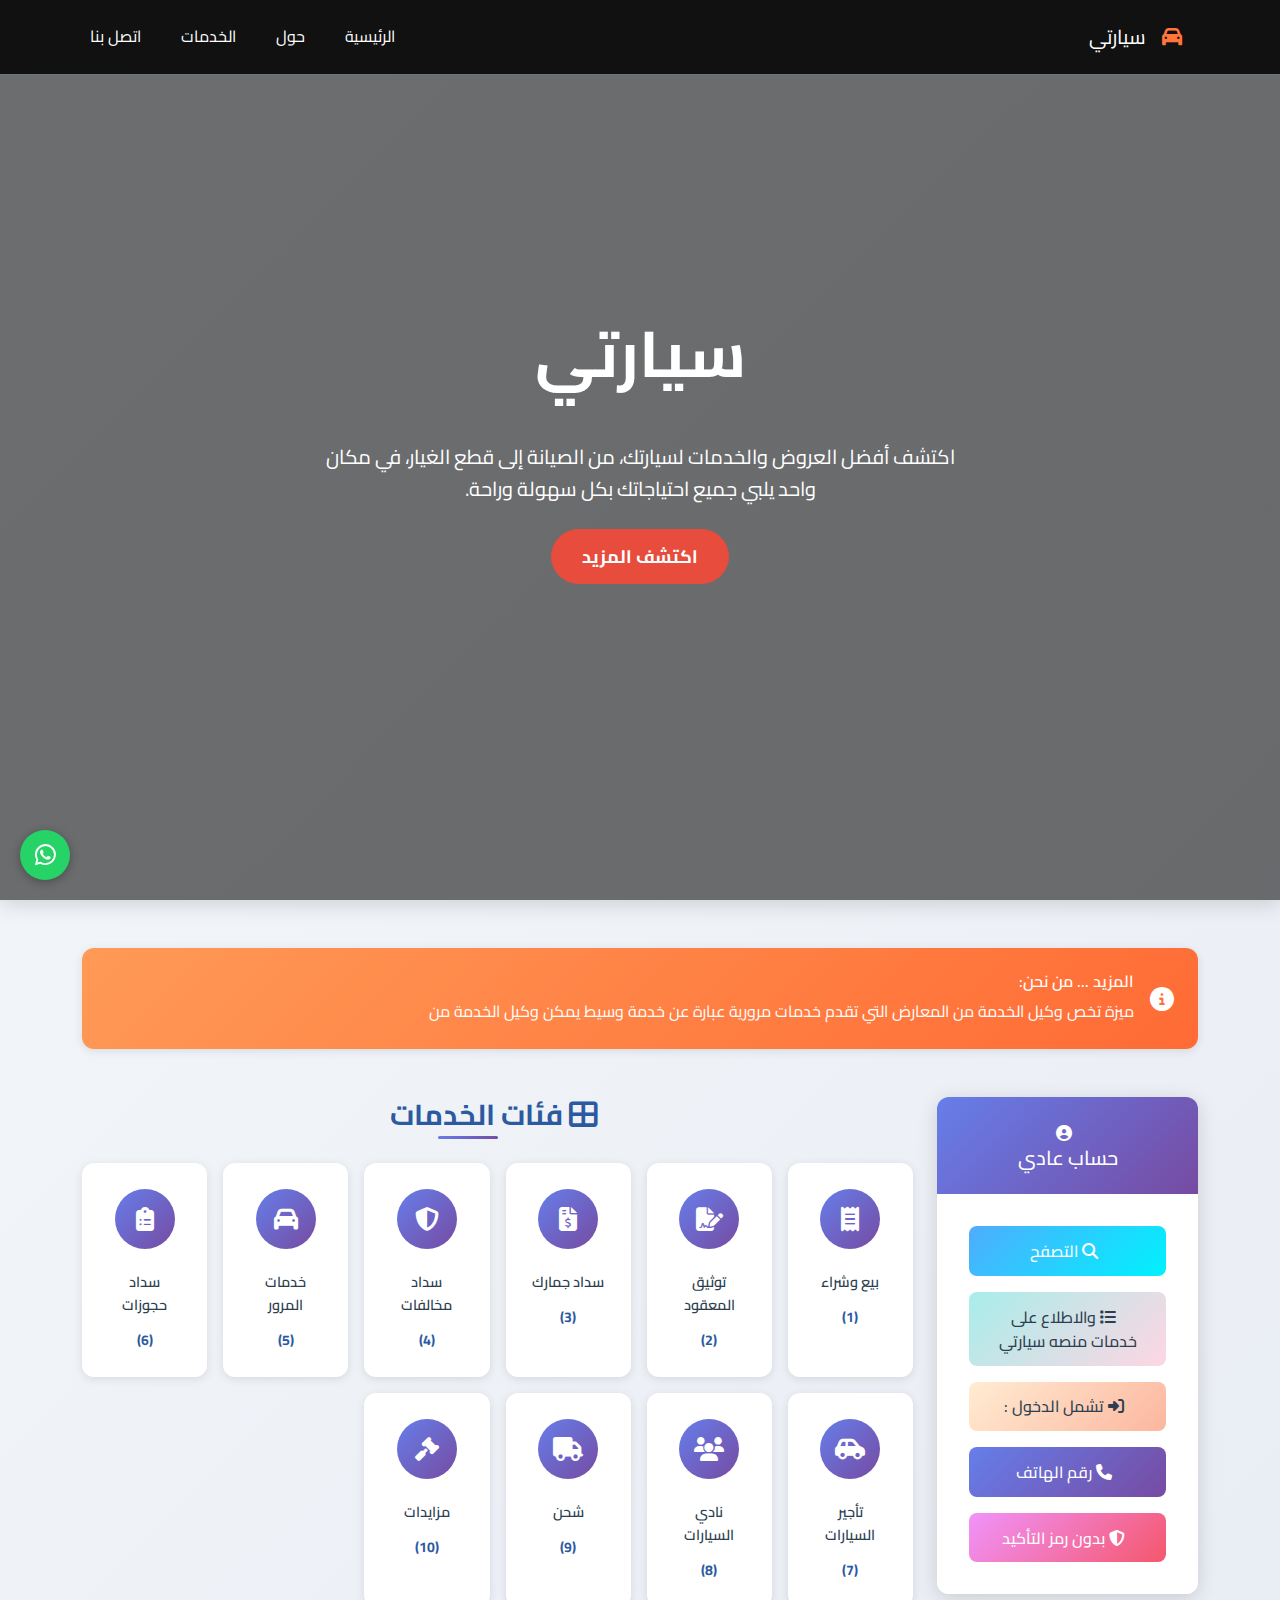
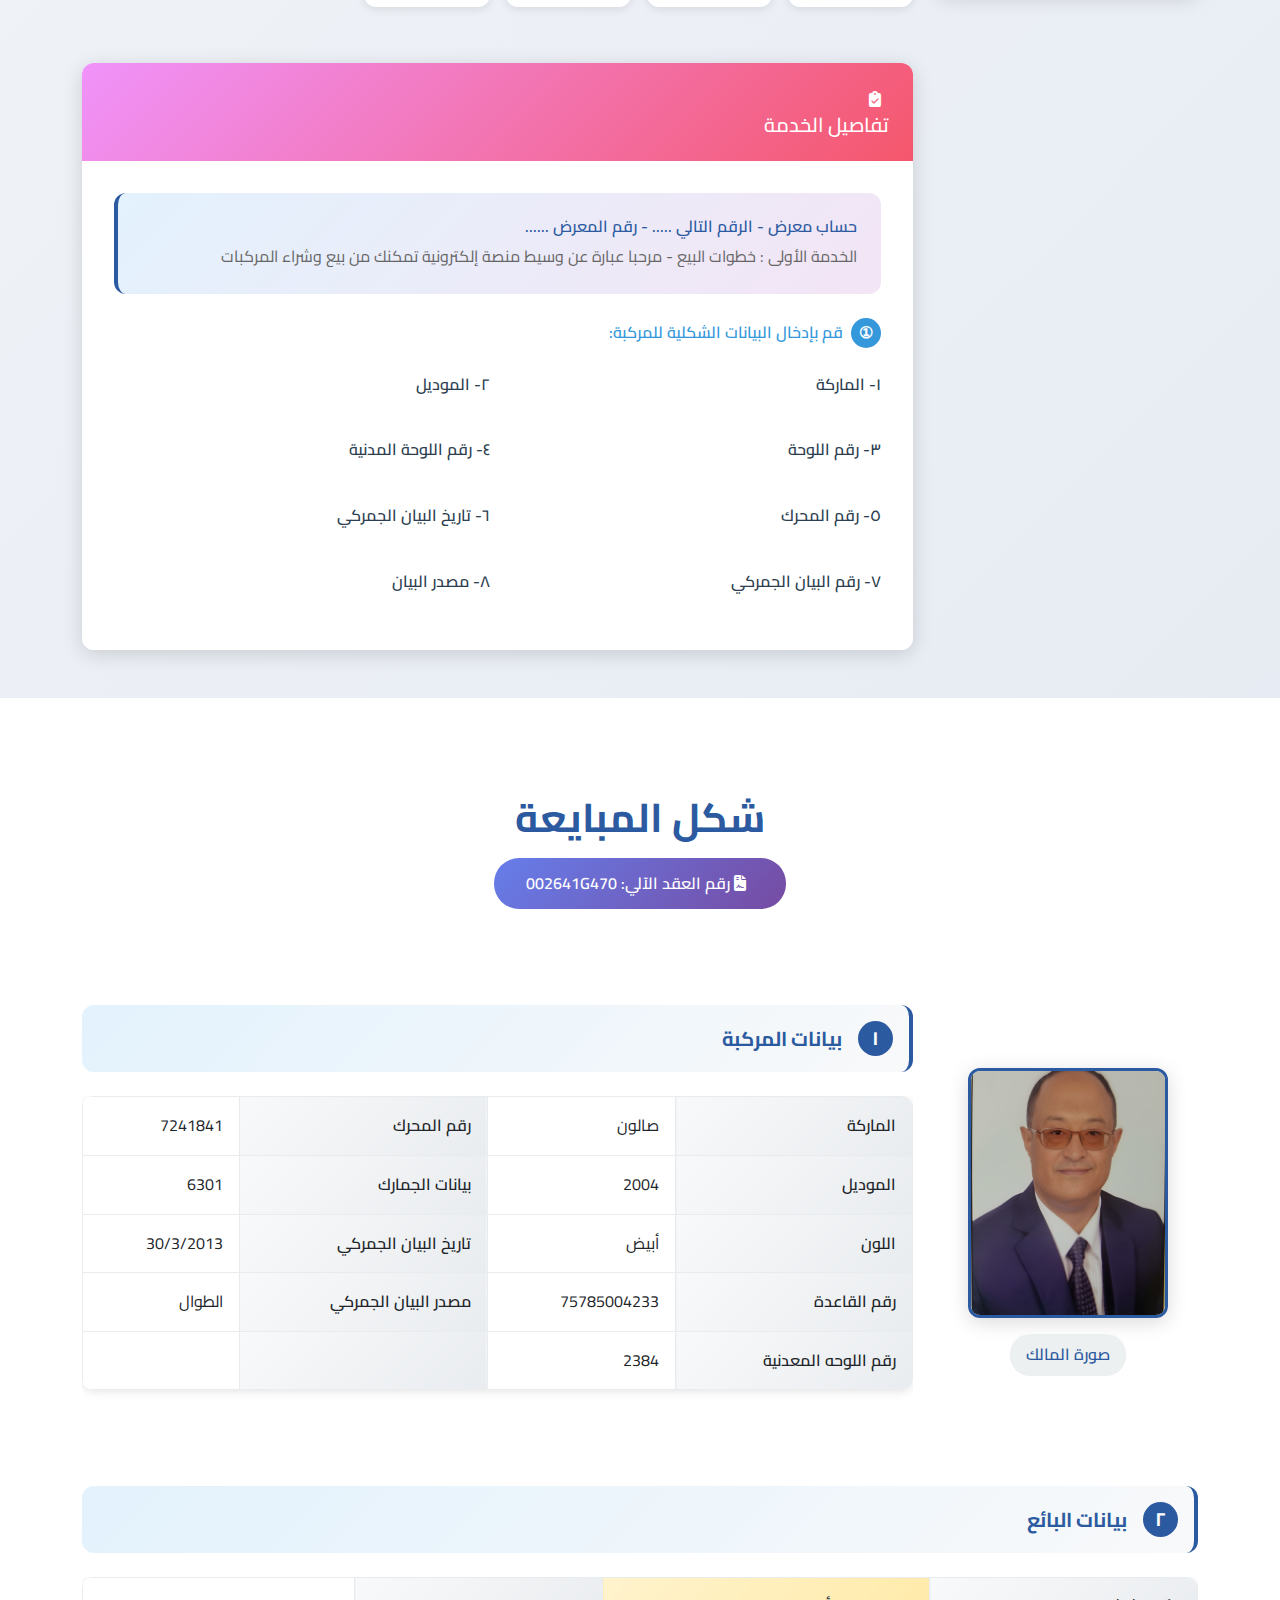
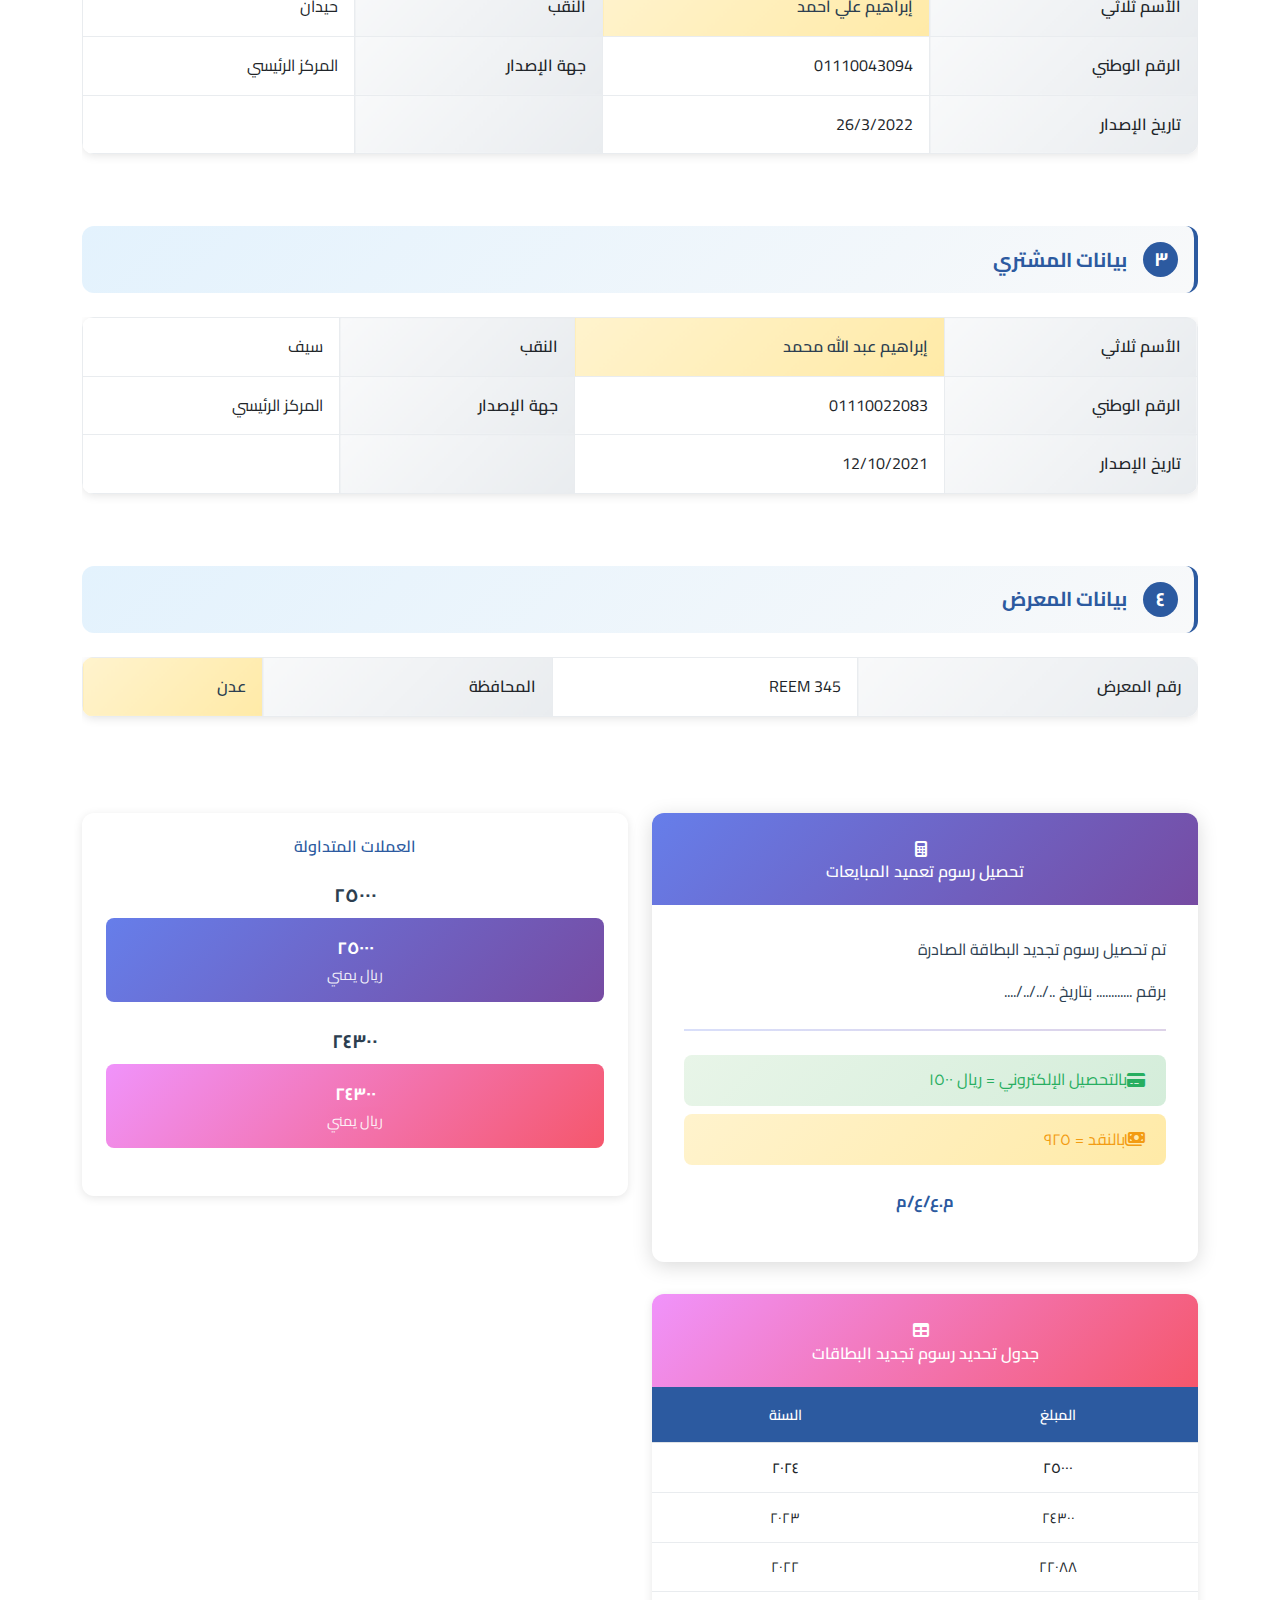
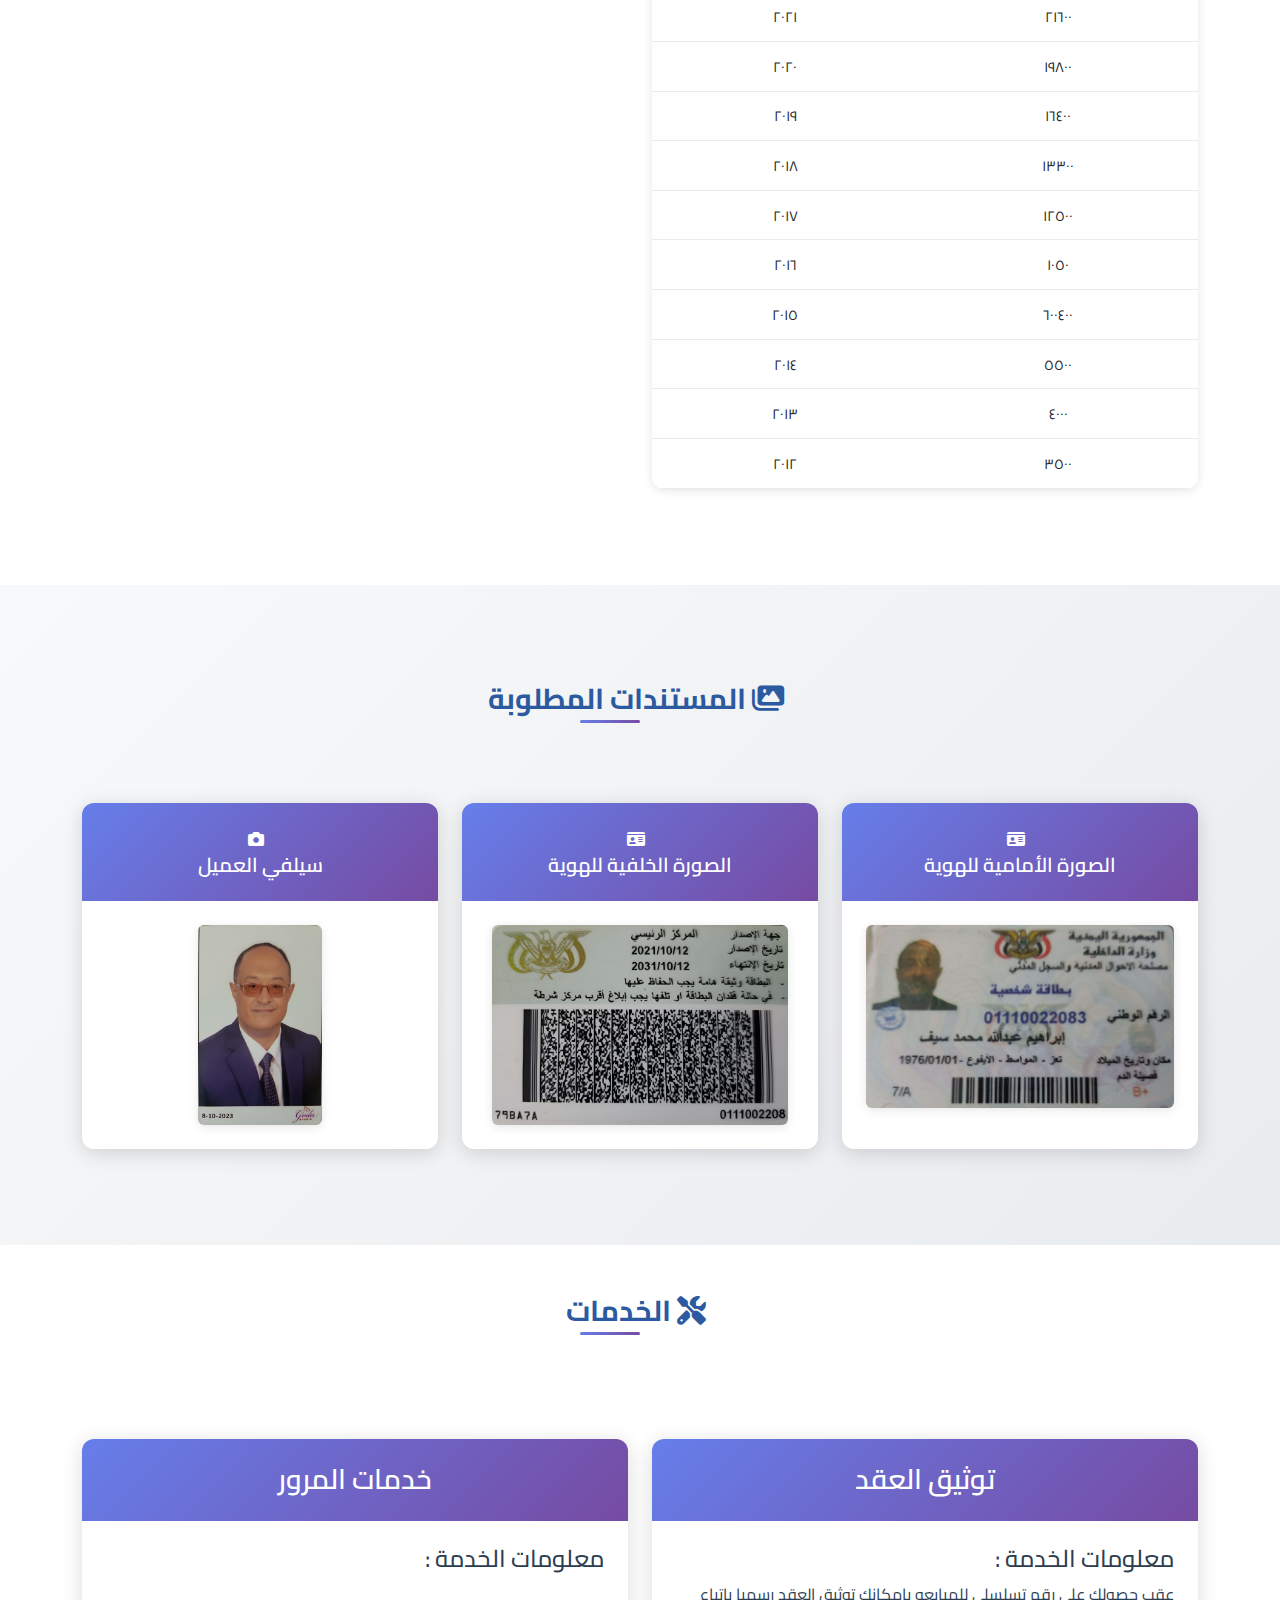
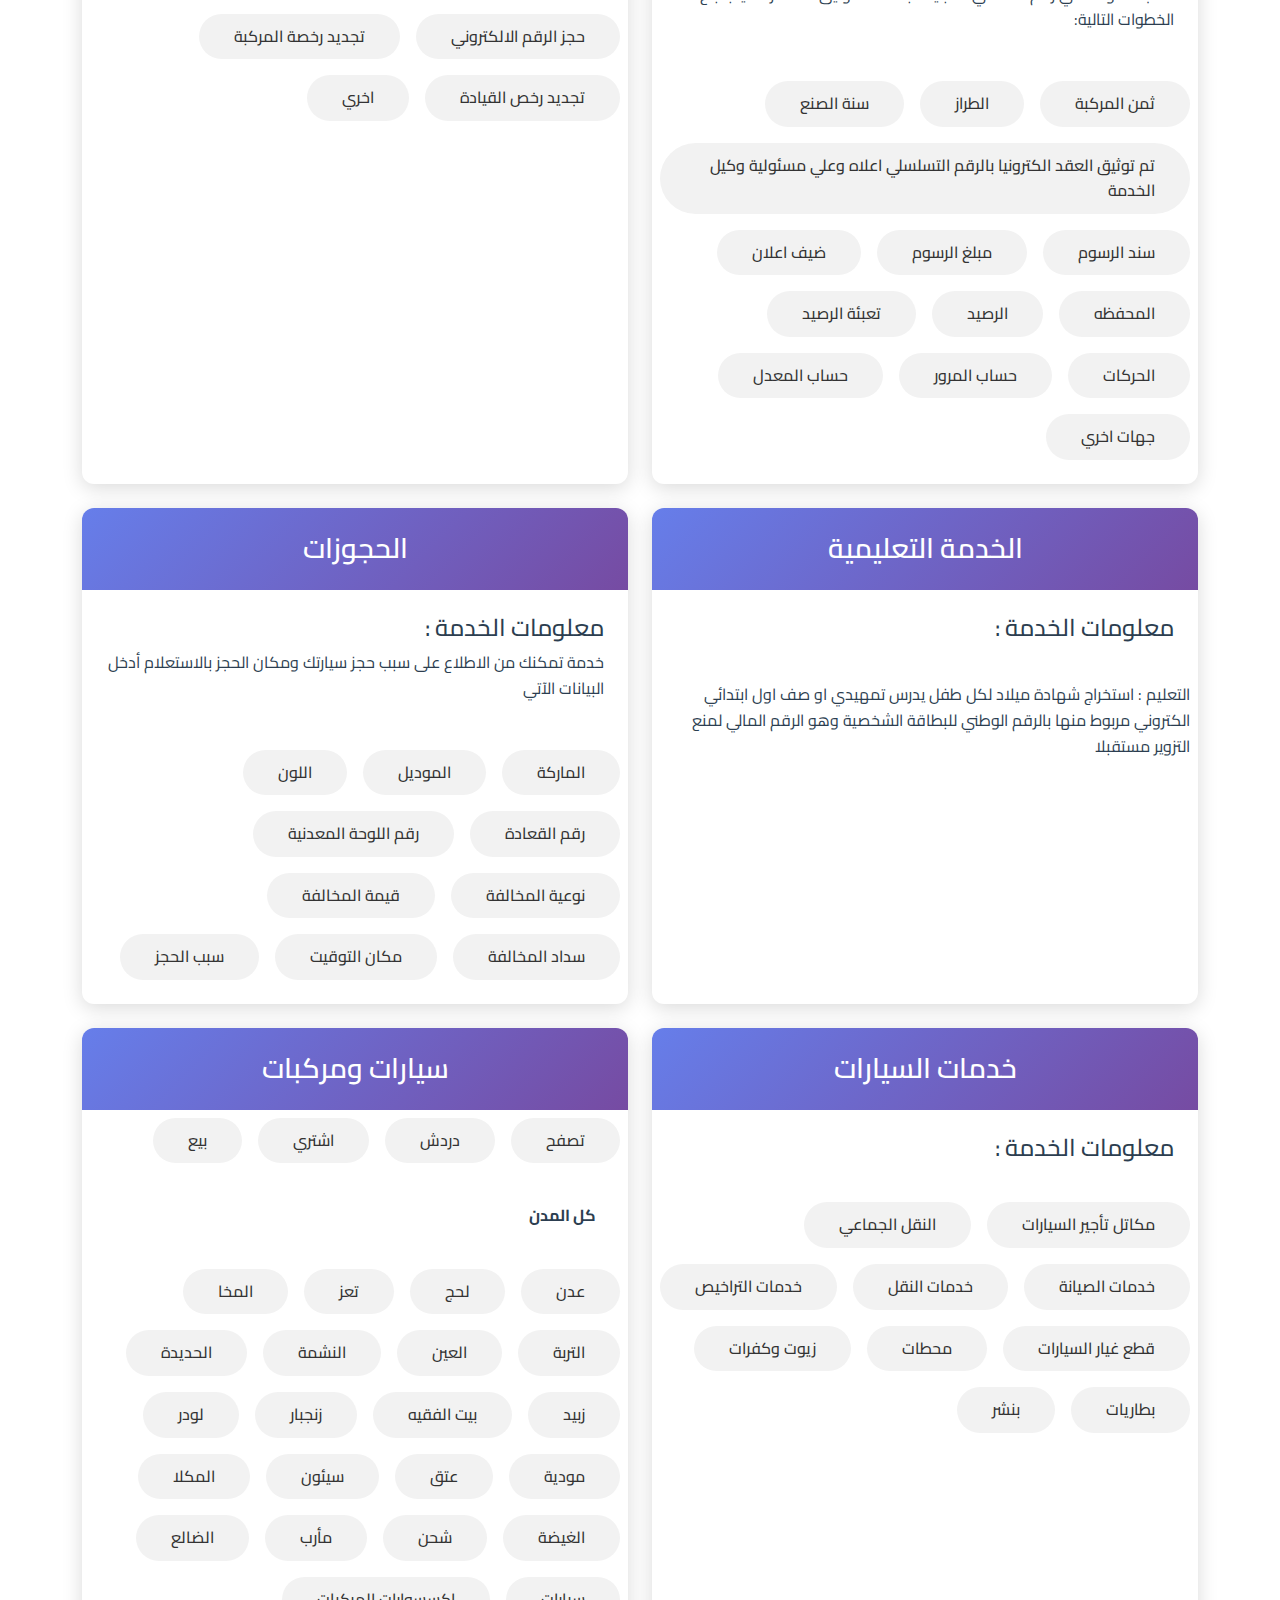
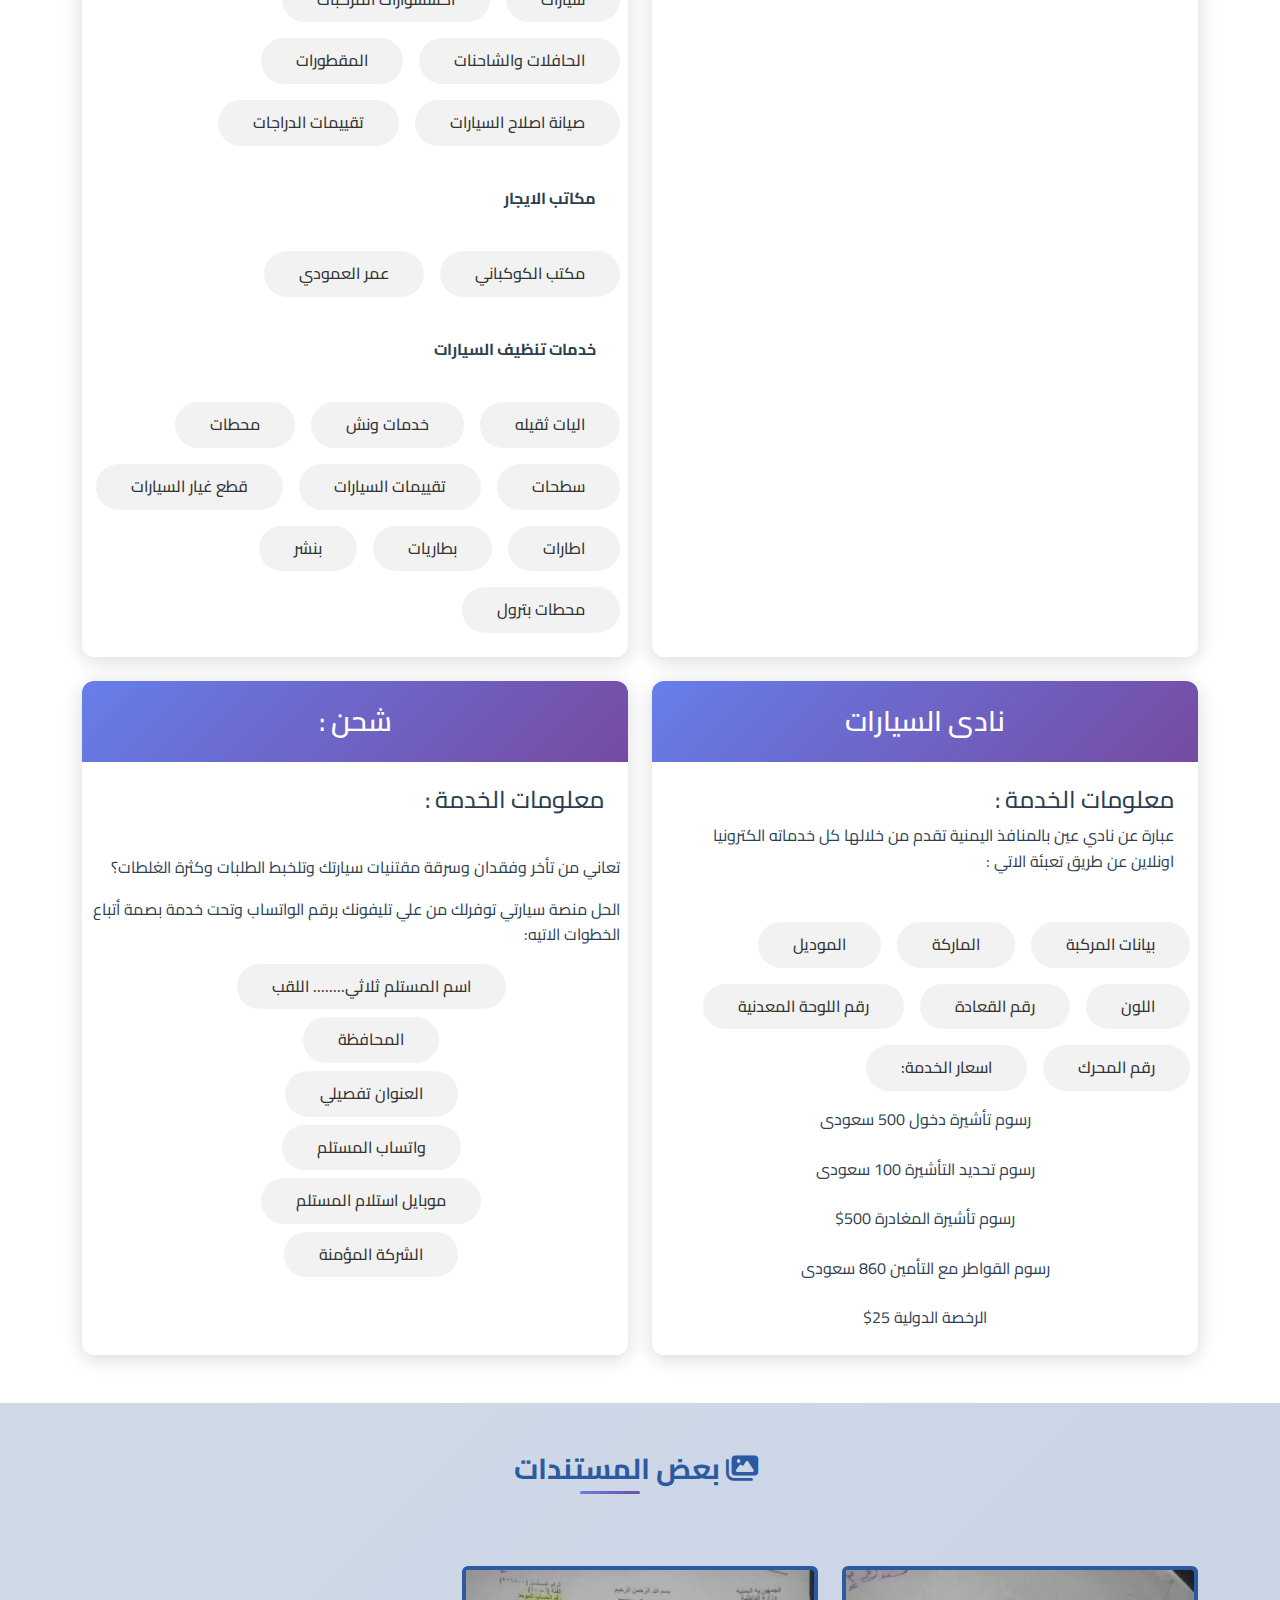
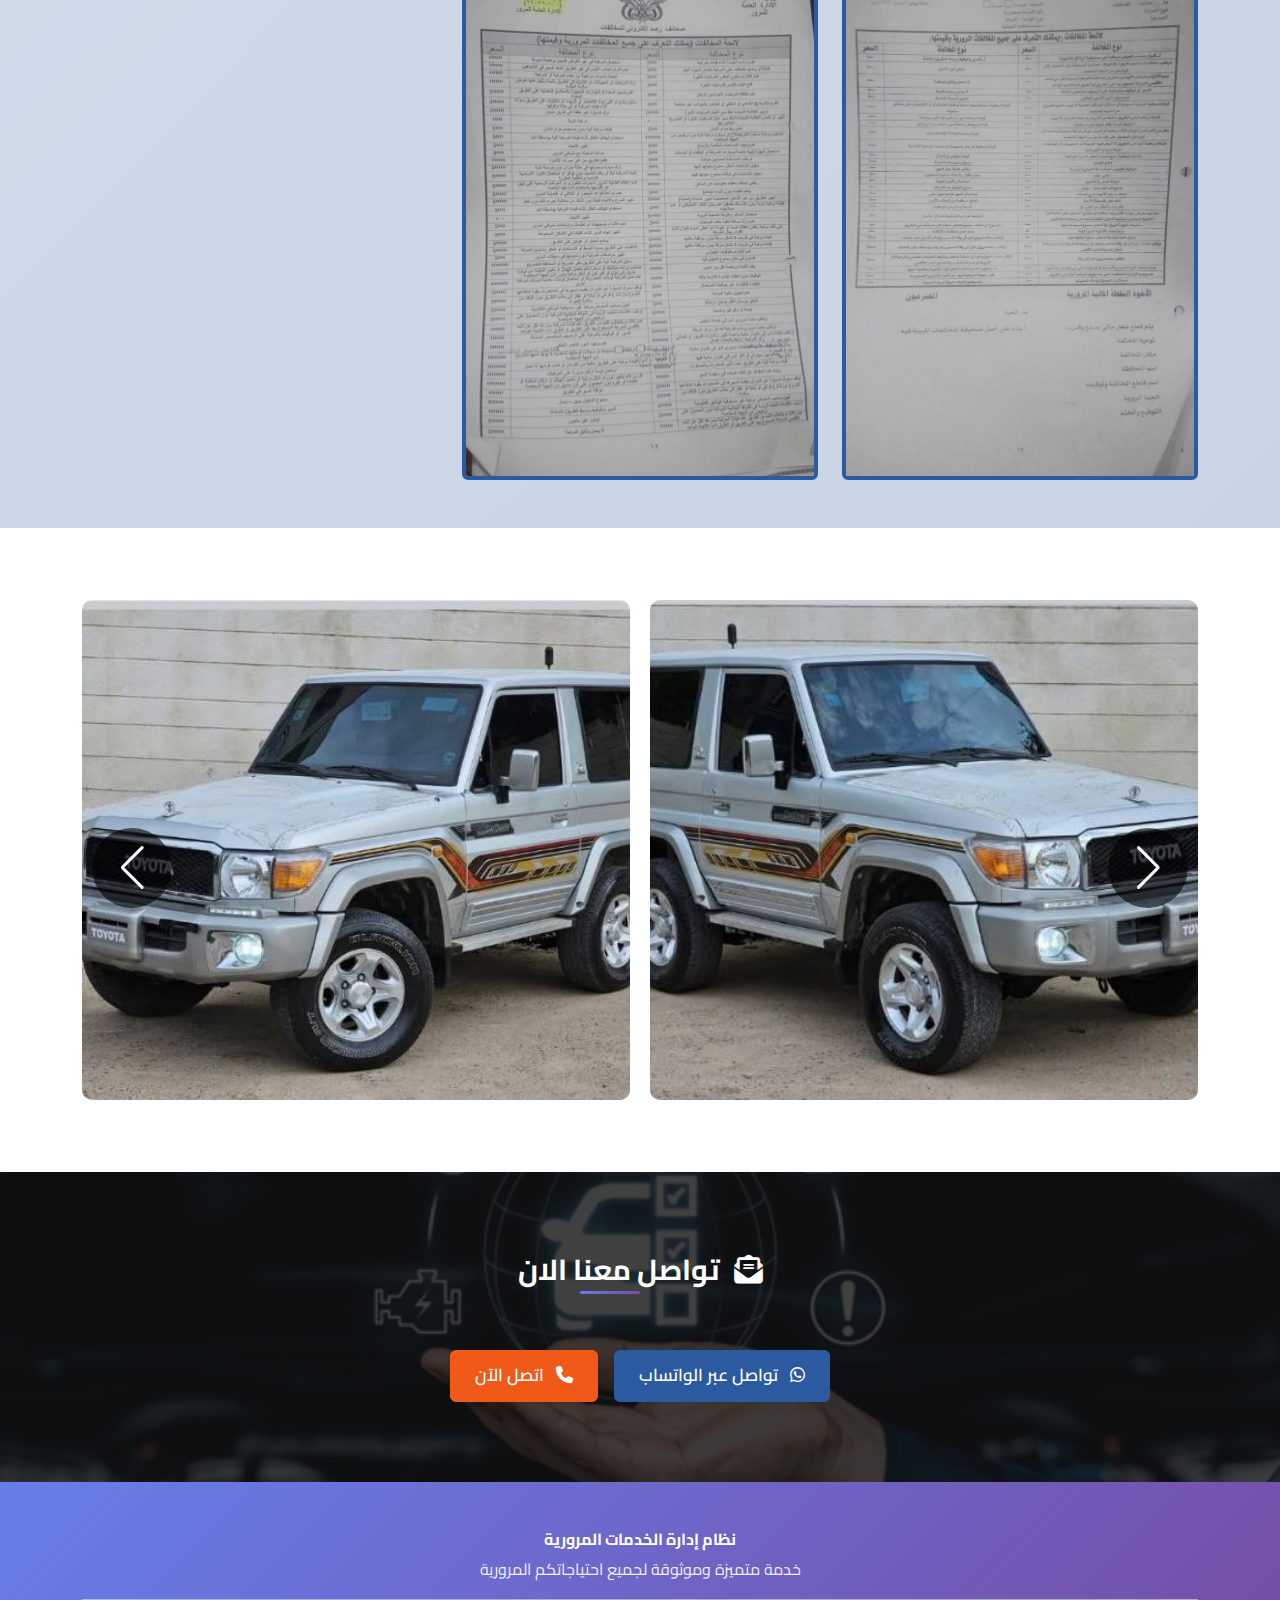
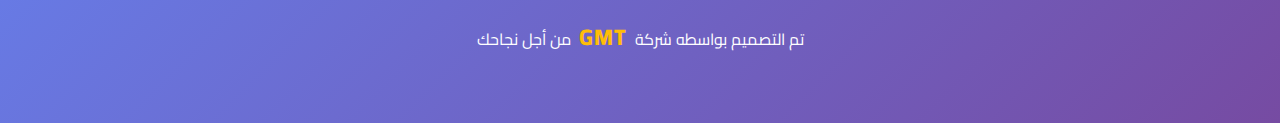
<file: index.html>
<!doctype html>
<html lang="ar" dir="rtl">
  <head>
    <meta charset="UTF-8" />
    <link rel="icon" type="image/svg+xml" href="/vite.svg" />
    <meta name="viewport" content="width=device-width, initial-scale=1.0" />
    <title>نظام إدارة الخدمات</title>
    <link href="css/all.min.css" rel="stylesheet">
    <link href="css/bootstrap.min.css" rel="stylesheet">
    <link rel="stylesheet" href="https://cdn.jsdelivr.net/npm/swiper@11/swiper-bundle.min.css" />
    <link rel="stylesheet" href="css/main.css">
  </head>
  <body>
    <nav class="navbar navbar-expand-lg py-3 border-bottom border-secondary position-fixed fixed-top">
  <div class="container">
    <a class="navbar-brand d-flex align-items-center" href="index.html">
      <i class="fas fa-car ms-3 text-orange"></i> سيارتي
    </a>
    <button class="navbar-toggler" type="button" data-bs-toggle="collapse" data-bs-target="#navbarMenu">
      <i class="fas fa-bars text-white"></i>
    </button>
    <div class="collapse navbar-collapse mt-5 mt-lg-0" id="navbarMenu">
      <ul class="navbar-nav d-flex justify-content-center align-items-center gap-4 me-auto mb-2 mb-lg-0">
        <li class="nav-item">
          <a class="nav-link" href="#home">الرئيسية</a>
        </li>
         <li class="nav-item">
          <a class="nav-link" href="#main">حول</a>
        </li>
        <li class="nav-item">
          <a class="nav-link" href="#services">الخدمات</a>
        </li>
        <li class="nav-item">
          <a class="nav-link" href="#contact">اتصل بنا</a>
        </li>
      </ul>
    </div>
  </div>
</nav>
    <header class="main-header" id="home">
      <div class="container">
        <div class="row align-items-center">
          <div class="col-12">
            <h1 class="header-title text-center mb-5">
                سيارتي
            </h1>
              <p class="text-center text-white fs-5">
                اكتشف أفضل العروض والخدمات لسيارتك، من الصيانة إلى قطع الغيار، في مكان واحد يلبي جميع احتياجاتك بكل سهولة وراحة.
              </p>
              <div class="d-flex justify-content-center align-items-center mt-4">
                <a href="#main" class="btn btn-know">اكتشف المزيد</a>
              </div>
          </div>
        </div>
      </div>
    </header>
    <section class="section-1" id="main">
      <div class="container py-5">
        <div class="row">
          <div class="col-12">
            <div class="alert alert-orange mb-5 animate-fade-in d-flex justify-content-center justify-content-lg-start align-items-center">
              <div class="alert-icon">
                <i class="fas fa-info-circle"></i>
              </div>
              <div class="alert-content">
                <h6 class="alert-heading">المزيد ... من نحن:</h6>
                <p class="mb-0">
                  ميزة تخص وكيل الخدمة من المعارض التي تقدم خدمات مرورية عبارة عن خدمة وسيط يمكن وکیل الخدمة من
                </p>
              </div>
            </div>
          </div>

          <div class="col-lg-3 col-md-4 mb-4">
            <div class="card account-card  animate-slide-up">
              <div class="card-header">
                <i class="fas fa-user-circle me-2"></i>
                <h5 class="mb-0">حساب عادي</h5>
              </div>
              <div class="card-body">
                <div class="d-grid gap-3">
                  <button class="btn btn-custom btn-browse">
                    <i class="fas fa-search me-2"></i>
                    التصفح
                  </button>
                  <button class="btn btn-custom btn-services">
                    <i class="fas fa-list me-2"></i>
                    والاطلاع على خدمات منصه سيارتي
                  </button>
                  <button class="btn btn-custom btn-login">
                    <i class="fas fa-sign-in-alt me-2"></i>
                    تشمل الدخول :
                  </button>
                  <button class="btn btn-custom btn-phone">
                    <i class="fas fa-phone me-2"></i>
                    رقم الهاتف
                  </button>
                  <button class="btn btn-custom btn-verify">
                    <i class="fas fa-shield-alt me-2"></i>
                    بدون رمز التأكيد
                  </button>
                </div>
              </div>
            </div>
          </div>

          <div class="col-lg-9 col-md-8">
            <div class="row mb-4">
              <div class="col-12">
                <h3 class="section-title text-center mb-4">
                  <i class="fas fa-th-large me-2"></i>
                  فئات الخدمات
                </h3>
                <div class="service-categories">
                  <div class="row g-3">
                    <div class="col-lg-2 col-md-3 col-sm-4 col-6">
                      <div class="service-box animate-hover" data-service="1">
                        <div class="service-icon">
                          <i class="fas fa-receipt"></i>
                        </div>
                        <span class="service-text">بيع وشراء</span>
                        <small class="service-number">(1)</small>
                      </div>
                    </div>
                    <div class="col-lg-2 col-md-3 col-sm-4 col-6">
                      <div class="service-box animate-hover" data-service="2">
                        <div class="service-icon">
                          <i class="fas fa-file-signature"></i>
                        </div>
                        <span class="service-text">توثيق المعقود</span>
                        <small class="service-number">(2)</small>
                      </div>
                    </div>
                    <div class="col-lg-2 col-md-3 col-sm-4 col-6">
                      <div class="service-box animate-hover" data-service="3">
                        <div class="service-icon">
                          <i class="fas fa-file-invoice-dollar"></i>
                        </div>
                        <span class="service-text">سداد جمارك</span>
                        <small class="service-number">(3)</small>
                      </div>
                    </div>
                    <div class="col-lg-2 col-md-3 col-sm-4 col-6">
                      <div class="service-box animate-hover" data-service="4">
                        <div class="service-icon">
                          <i class="fas fa-shield-alt"></i>
                        </div>
                        <span class="service-text">سداد مخالفات</span>
                        <small class="service-number">(4)</small>
                      </div>
                    </div>
                    <div class="col-lg-2 col-md-3 col-sm-4 col-6">
                      <div class="service-box animate-hover" data-service="5">
                        <div class="service-icon">
                          <i class="fas fa-car"></i>
                        </div>
                        <span class="service-text">خدمات المرور</span>
                        <small class="service-number">(5)</small>
                      </div>
                    </div>
                    <div class="col-lg-2 col-md-3 col-sm-4 col-6">
                      <div class="service-box animate-hover" data-service="6">
                        <div class="service-icon">
                          <i class="fas fa-clipboard-list"></i>
                        </div>
                        <span class="service-text">سداد حجوزات</span>
                        <small class="service-number">(6)</small>
                      </div>
                    </div>
                    <div class="col-lg-2 col-md-3 col-sm-4 col-6">
                      <div class="service-box animate-hover" data-service="7">
                        <div class="service-icon">
                          <i class="fas fa-car-side"></i>
                        </div>
                        <span class="service-text">تأجير السيارات</span>
                        <small class="service-number">(7)</small>
                      </div>
                    </div>
                    <div class="col-lg-2 col-md-3 col-sm-4 col-6">
                      <div class="service-box animate-hover" data-service="8">
                        <div class="service-icon">
                          <i class="fas fa-users"></i>
                        </div>
                        <span class="service-text">نادي السيارات</span>
                        <small class="service-number">(8)</small>
                      </div>
                    </div>
                    <div class="col-lg-2 col-md-3 col-sm-4 col-6">
                      <div class="service-box animate-hover" data-service="9">
                        <div class="service-icon">
                          <i class="fas fa-truck"></i>
                        </div>
                        <span class="service-text">شحن</span>
                        <small class="service-number">(9)</small>
                      </div>
                    </div>
                    <div class="col-lg-2 col-md-3 col-sm-4 col-6">
                      <div class="service-box animate-hover" data-service="10">
                        <div class="service-icon">
                          <i class="fas fa-gavel"></i>
                        </div>
                        <span class="service-text">مزايدات</span>
                        <small class="service-number">(10)</small>
                      </div>
                    </div>
                  </div>
                </div>
              </div>
            </div>

            <div class="row">
              <div class="col-12">
                <div class="card form-details-card">
                  <div class="card-header">
                    <i class="fas fa-clipboard-check me-2"></i>
                    <h5 class="mb-0">تفاصيل الخدمة</h5>
                  </div>
                  <div class="card-body">
                    <div class="row">
                      <div class="col-12">
                        <div class="service-info-box mb-4">
                          <h6 class="service-title">حساب معرض - الرقم التالي ..... - رقم المعرض ......</h6>
                          <p class="service-description">
                            الخدمة الأولى : خطوات البيع - مرحبا عبارة عن وسيط منصة إلكترونية تمكنك من بيع وشراء المركبات
                          </p>
                        </div>
                        
                        <div class="form-section">
                          <h6 class="form-step-title">
                            <span class="step-number">①</span>
                            قم بإدخال البيانات الشكلية للمركبة:
                          </h6>
                          <div class="row g-3">
                            <div class="col-md-6">
                              <div class="form-field">
                                <label class="form-label">١- المارکة</label>
                              </div>
                            </div>
                            <div class="col-md-6">
                              <div class="form-field">
                                <label class="form-label">٢- الموديل</label>
                              </div>
                            </div>
                            <div class="col-md-6">
                              <div class="form-field">
                                <label class="form-label">٣- رقم اللوحة</label>
                              </div>
                            </div>
                            <div class="col-md-6">
                              <div class="form-field">
                                <label class="form-label">٤- رقم اللوحة المدنية</label>
                              </div>
                            </div>
                            <div class="col-md-6">
                              <div class="form-field">
                                <label class="form-label">٥- رقم المحرك</label>
                              </div>
                            </div>
                            <div class="col-md-6">
                              <div class="form-field">
                                <label class="form-label">٦- تاريخ البيان الجمركي</label>
                              </div>
                            </div>
                            <div class="col-md-6">
                              <div class="form-field">
                                <label class="form-label">٧- رقم البيان الجمركي</label>
                              </div>
                            </div>
                            <div class="col-md-6">
                              <div class="form-field">
                                <label class="form-label">٨- مصدر البيان</label>
                              </div>
                            </div>
                          </div>
                        </div>
                      </div>
                    </div>
                  </div>
                </div>
              </div>
            </div>
          </div>
        </div>
      </div>
    </section>
    <section class="contract-section">
      <div class="container py-5">
        <div class="row mb-5">
          <div class="col-12 text-center">
            <div class="contract-header">
              <h2 class="contract-title">شكل المبايعة</h2>
              <div class="contract-number">
                <i class="fas fa-file-contract me-2"></i>
                رقم العقد الآلي: 002641G470
              </div>
            </div>
          </div>
        </div>

        <div class="row mb-5 align-items-center">
          <div class="col-lg-3">
            <div class="photo-container">
              <div class="photo-placeholder">
                <img src="images/img2.jpg" 
                     alt="صورة شخصية" class="profile-image">
              </div>
              <div class="photo-label mb-4 mb-lg-0">صورة المالك</div>
            </div>
          </div>
          <div class="col-lg-9">
            <div class="data-section">
              <h5 class="section-header">
                <span class="section-number">١</span>
                بيانات المركبة
              </h5>
              <div class="table-responsive">
                <table class="table custom-table">
                  <tbody>
                    <tr>
                      <td class="table-header">الماركة</td>
                      <td class="table-data">صالون</td>
                      <td class="table-header">رقم المحرك</td>
                      <td class="table-data">7241841</td>
                    </tr>
                    <tr>
                      <td class="table-header">الموديل</td>
                      <td class="table-data">2004</td>
                      <td class="table-header">بيانات الجمارك</td>
                      <td class="table-data">6301</td>
                    </tr>
                    <tr>
                      <td class="table-header">اللون</td>
                      <td class="table-data">أبيض</td>
                      <td class="table-header">تاريخ البيان الجمركي</td>
                      <td class="table-data">30/3/2013</td>
                    </tr>
                    <tr>
                      <td class="table-header">رقم القاعدة</td>
                      <td class="table-data">75785004233</td>
                      <td class="table-header">مصدر البيان الجمركي</td>
                      <td class="table-data">الطوال</td>
                    </tr>
                    <tr>
                      <td class="table-header">رقم اللوحه المعدنية</td>
                      <td class="table-data">2384</td>
                      <td class="table-header"></td>
                      <td class="table-data"></td>
                    </tr>
                  </tbody>
                </table>
              </div>
            </div>
          </div>
        </div>

        <div class="row mb-4">
          <div class="col-12">
            <div class="data-section">
              <h5 class="section-header">
                <span class="section-number">٢</span>
                بيانات البائع
              </h5>
              <div class="table-responsive">
                <table class="table custom-table">
                  <tbody>
                    <tr>
                      <td class="table-header">الأسم ثلاثي</td>
                      <td class="table-data highlight">إبراهيم علي أحمد</td>
                      <td class="table-header">النقب</td>
                      <td class="table-data">حيدان</td>
                    </tr>
                    <tr>
                      <td class="table-header">الرقم الوطني</td>
                      <td class="table-data">01110043094</td>
                      <td class="table-header">جهة الإصدار</td>
                      <td class="table-data">المركز الرئيسي</td>
                    </tr>
                    <tr>
                      <td class="table-header">تاريخ الإصدار</td>
                      <td class="table-data">26/3/2022</td>
                      <td class="table-header"></td>
                      <td class="table-data"></td>
                    </tr>
                  </tbody>
                </table>
              </div>
            </div>
          </div>
        </div>

        <div class="row mb-4">
          <div class="col-12">
            <div class="data-section">
              <h5 class="section-header">
                <span class="section-number">٣</span>
                بيانات المشتري
              </h5>
              <div class="table-responsive">
                <table class="table custom-table">
                  <tbody>
                    <tr>
                      <td class="table-header">الأسم ثلاثي</td>
                      <td class="table-data highlight">إبراهيم عبد الله محمد</td>
                      <td class="table-header">النقب</td>
                      <td class="table-data">سيف</td>
                    </tr>
                    <tr>
                      <td class="table-header">الرقم الوطني</td>
                      <td class="table-data">01110022083</td>
                      <td class="table-header">جهة الإصدار</td>
                      <td class="table-data">المركز الرئيسي</td>
                    </tr>
                    <tr>
                      <td class="table-header">تاريخ الإصدار</td>
                      <td class="table-data">12/10/2021</td>
                      <td class="table-header"></td>
                      <td class="table-data"></td>
                    </tr>
                  </tbody>
                </table>
              </div>
            </div>
          </div>
        </div>

        <div class="row mb-5">
          <div class="col-12">
            <div class="data-section">
              <h5 class="section-header">
                <span class="section-number">٤</span>
                بيانات المعرض
              </h5>
              <div class="table-responsive">
                <table class="table custom-table">
                  <tbody>
                    <tr>
                      <td class="table-header">رقم المعرض</td>
                      <td class="table-data">REEM 345</td>
                      <td class="table-header">المحافظة</td>
                      <td class="table-data highlight">عدن</td>
                    </tr>
                  </tbody>
                </table>
              </div>
            </div>
          </div>
        </div>

        <div class="row">
          <div class="col-md-6">
            <div class="calculation-box">
              <div class="calculation-header">
                <i class="fas fa-calculator me-2"></i>
                <h6>تحصيل رسوم تعميد المبايعات</h6>
              </div>
              <div class="calculation-content">
                <p>تم تحصيل رسوم تجديد البطاقة الصادرة</p>
                <p>برقم ............ بتاريخ ../../../....</p>
                <hr class="calculation-divider">
                <div class="payment-methods">
                  <div class="payment-item electronic">
                    <i class="fas fa-credit-card me-2"></i>
                    <span>بالتحصيل الإلكتروني = ريال ١٥٠٠</span>
                  </div>
                  <div class="payment-item cash">
                    <i class="fas fa-money-bills me-2"></i>
                    <span>بالنقد = ٩٢٥</span>
                  </div>
                </div>
                <p class="signature">م.ع/ع/م</p>
              </div>
            </div>
          </div>
          <div class="col-md-6">
            <div class="currency-section">
              <h6 class="currency-title">العملات المتداولة</h6>
              <div class="currency-item">
                <div class="currency-amount">٢٥٠٠٠</div>
                <div class="currency-note note-25000">
                  <div class="currency-text">٢٥٠٠٠</div>
                  <div class="currency-subtext">ريال يمني</div>
                </div>
              </div>
              <div class="currency-item">
                <div class="currency-amount">٢٤٣٠٠</div>
                <div class="currency-note note-24300">
                  <div class="currency-text">٢٤٣٠٠</div>
                  <div class="currency-subtext">ريال يمني</div>
                </div>
              </div>
            </div>
          </div>
          <div class="col-md-6">
            <div class="fee-schedule">
              <div class="fee-header">
                <i class="fas fa-table me-2"></i>
                <h6>جدول تحديد رسوم تجديد البطاقات</h6>
              </div>
              <div class="table-responsive">
                <table class="table fee-table">
                  <thead>
                    <tr>
                      <th>المبلغ</th>
                      <th>السنة</th>
                    </tr>
                  </thead>
                  <tbody>
                    <tr class="current-year"><td>٢٥٠٠٠</td><td>٢٠٢٤</td></tr>
                    <tr><td>٢٤٣٠٠</td><td>٢٠٢٣</td></tr>
                    <tr><td>٢٢٠٨٨</td><td>٢٠٢٢</td></tr>
                    <tr><td>٢١٦٠٠</td><td>٢٠٢١</td></tr>
                    <tr><td>١٩٨٠٠</td><td>٢٠٢٠</td></tr>
                    <tr><td>١٦٤٠٠</td><td>٢٠١٩</td></tr>
                    <tr><td>١٣٣٠٠</td><td>٢٠١٨</td></tr>
                    <tr><td>١٢٥٠٠</td><td>٢٠١٧</td></tr>
                    <tr><td>١٠٥٠</td><td>٢٠١٦</td></tr>
                    <tr><td>٦٠٠٤٠٠</td><td>٢٠١٥</td></tr>
                    <tr><td>٥٥٠٠</td><td>٢٠١٤</td></tr>
                    <tr><td>٤٠٠٠</td><td>٢٠١٣</td></tr>
                    <tr><td>٣٥٠٠</td><td>٢٠١٢</td></tr>
                  </tbody>
                </table>
              </div>
            </div>
          </div>
        </div>
      </div>
    </section>
    <section class="documents-section">
      <div class="container py-5">
        <div class="row">
          <div class="col-12 text-center mb-5">
            <h3 class="section-title">
              <i class="fas fa-images me-2"></i>
              المستندات المطلوبة
            </h3>
          </div>
        </div>
        <div class="row g-4">
          <div class="col-md-6 col-lg-4">
            <div class="document-card h-100">
              <div class="document-header">
                <i class="fas fa-id-card me-2"></i>
                <h5>الصورة الأمامية للهوية</h5>
              </div>
              <div class="document-image">
                <img src="images/img1.jpg" 
                     class="img-fluid rounded" alt="الصورة الأمامية للهوية">
              </div>
            </div>
          </div>
          <div class="col-md-6 col-lg-4">
            <div class="document-card h-100">
              <div class="document-header">
                <i class="fas fa-id-card me-2"></i>
                <h5>الصورة الخلفية للهوية</h5>
              </div>
              <div class="document-image">
                <img src="images/img3.jpg" 
                     class="img-fluid rounded" alt="الصورة الخلفية للهوية">
              </div>
            </div>
          </div>
          <div class="col-md-6 col-lg-4">
            <div class="document-card h-100">
              <div class="document-header">
                <i class="fas fa-camera me-2"></i>
                <h5>سيلفي العميل</h5>
              </div>
              <div class="document-image">
                <img src="images/img2.jpg" 
                     class="img-fluid rounded" alt="سيلفي العميل">
              </div>
            </div>
          </div>
        </div>
      </div>
    </section>
    <section class="py-5 bg-white" id="services">
      <div class="container">
        <div class="row g-4">
          <div class="col-12 text-center mb-5">
            <h3 class="section-title">
              <i class="fas fa-tools me-2"></i>
              الخدمات
            </h3>
          </div>
          <div class="col-lg-6">
            <div class="services-card h-100">
              <div class="heading">
                <h3> توثيق العقد </h3>
              </div>
              <div class="p-4 body-heading">
                <h4> معلومات الخدمة :</h4>
                <p>عقب حصولك علي رقم تسلسلي للمبايعه بامكانك توثيق العقد رسميا باتباع الخطوات التالية:</p>
              </div>
              <div class="service-body p-2">
                <ul class="d-flex flex-wrap gap-3 list-unstyled">
                  <li>
                    <span>ثمن المركبة</span>
                  </li>
                  <li>
                    
                    <span>الطراز</span>
                  </li>
                  <li>
                    
                    <span>سنة الصنع</span>
                  </li>
                  <li>
                    <span>تم توثيق العقد الكترونيا بالرقم التسلسلي اعلاه وعلي مسئولية وكيل الخدمة</span>
                  </li>
                  <li>
                    <span>سند الرسوم</span>
                  </li>
                  <li>
                    <span>مبلغ الرسوم</span>
                  </li>
                  <li>
                    <span>ضيف اعلان</span>
                  </li>
                  <li>
                    <span>المحفظه</span>
                  </li>
                  <li>
                    <span>الرصيد</span>
                  </li>
                  <li>
                    <span>تعبئة الرصيد</span>
                  </li>
                  <li>
                    <span> الحركات</span>
                  </li>
                  <li>
                    <span> حساب المرور</span>
                  </li>
                  <li>
                    <span> حساب المعدل</span>
                  </li>
                  <li>
                    <span> جهات اخري</span>
                  </li>
                </ul>
              </div>
            </div>
          </div>
          <div class="col-lg-6">
            <div class="services-card h-100">
              <div class="heading">
                <h3> خدمات المرور</h3>
              </div>
              <div class="p-4 body-heading">
                <h4> معلومات الخدمة :</h4>
              </div>
              <div class="service-body p-2">
                <ul class="d-flex flex-wrap gap-3 list-unstyled">
                  <li>
                    <span>حجز الرقم الالكتروني</span>
                  </li>
                  <li>
                    
                    <span>تجديد رخصة المركبة</span>
                  </li>
                  <li>
                    
                    <span>تجديد رخص القيادة</span>
                  </li>
                  <li>
                    <span>اخري</span>
                  </li>
                </ul>
              </div>
            </div>
          </div>
         <div class="col-lg-6">
            <div class="services-card h-100">
              <div class="heading">
                <h3>الخدمة التعليمية</h3>
              </div>
              <div class="p-4 body-heading">
                <h4> معلومات الخدمة :</h4>
              </div>
              <div class="service-body p-2">
                <p> التعليم : استخراج شهادة ميلاد لكل طفل يدرس تمهيدي او صف اول ابتدائي الكتروني مربوط منها بالرقم الوطني للبطاقة الشخصية وهو الرقم المالي لمنع التزوير مستقبلا</p>
              </div>
            </div>
          </div>
          <div class="col-lg-6">
            <div class="services-card h-100">
              <div class="heading">
                <h3>الحجوزات</h3>
              </div>
              <div class="p-4 body-heading">
                <h4> معلومات الخدمة :</h4>
              <p>خدمة تمكنك من الاطلاع على سبب حجز سيارتك ومكان الحجز بالاستعلام أدخل البيانات الآتي</p>
              </div>
              <div class="service-body p-2">
                <ul class="d-flex flex-wrap gap-3 list-unstyled">
                  <li>
                    <span>الماركة</span>
                  </li>
                  <li>
                    
                    <span>الموديل</span>
                  </li>
                  <li>
                    
                    <span>اللون</span>
                  </li>
                  <li>
                    <span>رقم القعادة</span>
                  </li>
                  <li>
                    <span>رقم اللوحة المعدنية</span>
                  </li>
                  <li>
                    <span>نوعية المخالفة</span>
                  </li>
                  <li>
                    <span>قيمة المخالفة</span>
                  </li>
                  <li>
                    <span>سداد المخالفة</span>
                  </li>
                  <li>
                    <span>مكان التوقيت</span>
                  </li>
                  <li>
                    <span>سبب الحجز</span>
                  </li>
                </ul>
              </div>
            </div>
          </div>
          <div class="col-lg-6">
            <div class="services-card h-100">
              <div class="heading">
                <h3> خدمات السيارات</h3>
              </div>
              <div class="p-4 body-heading">
                <h4> معلومات الخدمة :</h4>
              </div>
              <div class="service-body p-2">
                <ul class="d-flex flex-wrap gap-3 list-unstyled">
                  <li>
                    <span>مكاتل تأجير السيارات</span>
                  </li>
                  <li>
                    
                    <span>النقل الجماعي</span>
                  </li>
                  <li>
                    
                    <span>خدمات الصيانة</span>
                  </li>
                  <li>
                    <span> خدمات النقل</span>
                  </li>
                  <li>
                    <span>خدمات التراخيص</span>
                  </li>
                  <li>
                    <span>قطع غيار السيارات</span>
                  </li>
                  <li>
                    <span>محطات</span>
                  </li>
                  <li>
                    <span>زيوت وكفرات</span>
                  </li>
                  <li>
                    <span>بطاريات</span>
                  </li>
                  <li>
                    <span>بنشر</span>
                  </li>
                </ul>
              </div>
            </div>
          </div>
          <div class="col-lg-6">
            <div class="services-card h-100">
              <div class="heading">
                <h3>سيارات ومركبات</h3>
              </div>
              <div class="service-body p-2">
                <ul class="d-flex flex-wrap gap-3 list-unstyled">
                  <li>
                    <span>تصفح</span>
                  </li>
                  <li>
                    
                    <span>دردش</span>
                  </li>
                  <li>
                    
                    <span>اشتري</span>
                  </li>
                  <li>
                    <span>بيع</span>
                  </li>
                </ul>
                  <p class="mt-3 p-4 fw-bold">كل المدن</p>
                  <ul class="d-flex flex-wrap gap-3 list-unstyled">
                  <li>
                    <span>عدن</span>
                  </li>
                  <li>
                    
                    <span>لحج</span>
                  </li>
                  <li>
                    
                    <span>تعز</span>
                  </li>
                  <li>
                    <span>المخا</span>
                  </li>
                  <li>
                    <span>التربة</span>
                  </li>
                  <li>
                    <span>العين</span>
                  </li>
                  <li>
                    <span>النشمة</span>
                  </li>
                  <li>
                    <span>الحديدة</span>
                  </li>
                  <li>
                    <span>زبيد</span>
                  </li>
                  <li>
                    <span>بيت الفقيه</span>
                  </li>
                  <li>
                    <span>زنجبار</span>
                  </li>
                  <li>
                    <span>لودر</span>
                  </li>
                  <li>
                    <span>مودية</span>
                  </li>
                  <li>
                    <span>عتق</span>
                  </li>
                  <li>
                    <span>سيئون</span>
                  </li>
                  <li>
                    <span>المكلا</span>
                  </li>
                  <li>
                    <span>الغيضة</span>
                  </li>
                  <li>
                    <span>شحن</span>
                  </li>
                  <li>
                    <span>مأرب</span>
                  </li>
                  <li>
                    <span>الضالع</span>
                  </li>
                </ul>
                  <ul class="d-flex flex-wrap gap-3 list-unstyled">
                  <li>
                    <span>سيارات</span>
                  </li>
                  <li>
                    
                    <span>اكسسوارات المركبات</span>
                  </li>
                  <li>
                    
                    <span>الحافلات والشاحنات</span>
                  </li>
                  <li>
                    <span>المقطورات</span>
                  </li>
                  <li>
                    <span>صيانة اصلاح السيارات</span>
                  </li>
                  <li>
                    <span>تقييمات الدراجات</span>
                  </li>
                </ul>
                <p class="mt-3 p-4 fw-bold">مكاتب الايجار</p>
 <ul class="d-flex flex-wrap gap-3 list-unstyled">
                  <li>
                    <span>مكتب الكوكباني</span>
                  </li>
                  <li>
                    
                    <span>عمر العمودي</span>
                  </li>
                </ul>
                <p class="mt-3 p-4 fw-bold">خدمات تنظيف السيارات</p>
 <ul class="d-flex flex-wrap gap-3 list-unstyled">
                  <li>
                    <span>اليات ثقيله</span>
                  </li>
                  <li>
                    
                    <span>خدمات ونش</span>
                  </li>
                  <li>
                    
                    <span>محطات</span>
                  </li>
                  <li>
                    
                    <span>سطحات</span>
                  </li>
                  <li>
                    
                    <span>تقييمات السيارات</span>
                  </li>
                  <li>
                    
                    <span>قطع غيار السيارات</span>
                  </li>
                  <li>
                    
                    <span>اطارات</span>
                  </li>
                  <li>
                    
                    <span>بطاريات</span>
                  </li>
                  <li>
                    
                    <span>بنشر</span>
                  </li>
                  <li>
                    
                    <span>محطات بترول</span>
                  </li>
                </ul>
              </div>
            </div>
          </div>
          <div class="col-lg-6">
            <div class="services-card h-100">
              <div class="heading">
                <h3> نادى السيارات</h3>
              </div>
              <div class="p-4 body-heading">
                <h4> معلومات الخدمة :</h4>
                <p>عبارة عن نادي عين بالمنافذ اليمنية تقدم من خلالها كل خدماته الكترونيا اونلاين عن طريق تعبئة الاتي :</p>
              </div>
              <div class="service-body p-2">
                <ul class="d-flex flex-wrap gap-3 list-unstyled">
                  <li>
                    <span>بيانات المركبة</span>
                  </li>
                  <li>
                    
                    <span>الماركة</span>
                  </li>
                  <li>
                    
                    <span>الموديل</span>
                  </li>
                  <li>
                    <span>اللون</span>
                  </li>
                  <li>
                    <span>رقم القعادة</span>
                  </li>
                  <li>
                    <span>رقم اللوحة المعدنية</span>
                  </li>
                  <li>
                    <span>رقم المحرك</span>
                  </li>
                  <li>
                    <span class="d-block">اسعار الخدمة:</span>
                  </li>
                </ul>
                   <div class="px-5 mt-2 d-flex flex-column gap-2 justify-content-center align-items-center">
                      <p>
                        رسوم تأشيرة دخول 500 سعودى
                      </p>
                      <p>
                        رسوم تحديد التأشيرة  100 سعودى
                      </p>
                      <p>
                        رسوم تأشيرة المغادرة 500$
                      </p>
                      <p>
                      رسوم القواطر مع التأمين 860 سعودى
                      </p>
                      <p>
                        الرخصة الدولية 25$
                      </p>
                    </div>
              </div>
            </div>
          </div>
         
          <div class="col-lg-6">
            <div class="services-card h-100">
              <div class="heading">
                <h3> شحن :</h3>
              </div>
              <div class="p-4 body-heading">
                <h4> معلومات الخدمة :</h4>
              </div>
              <div class="service-body p-2">
                 <p> تعاني من تأخر وفقدان وسرقة مقتنيات سيارتك وتلخبط الطلبات وكثرة الغلطات؟</p>
                <p>الحل منصة سيارتي توفرلك من علي تليفونك برقم الواتساب وتحت خدمة بصمة أتباع الخطوات الاتيه:</p>
                <ul class="d-flex flex-column gap-2 justify-content-center align-items-center">
                <li>اسم المستلم ثلاثي........ اللقب</li>
                <li>المحافظة</li>
                <li>العنوان تفصيلي</li>
                <li>واتساب المستلم</li>
                <li>موبايل استلام المستلم</li>
                <li>الشركة المؤمنة</li>
                </ul>
              </div>
            </div>
          </div
        </div>
    </div>
    </section>
    <section class="py-5 document">
      <div class="container">
        <div class="row g-4">
          <div class="col-12 text-center mb-3">
            <h3 class="section-title">
              <i class="fas fa-images me-2"></i>
               بعض المستندات 
            </h3>
          </div>
          <div class="col-md-6 col-lg-4">
            <div class="h-100">
              <div class="image h-100">
                <img src="images/img4.jpg" 
                     class="img-fluid rounded h-100" alt="الصورة الأمامية للهوية">
              </div>
            </div>
          </div>
          <div class="col-md-6 col-lg-4">
            <div class="h-100">
              <div class="image h-100">
                <img src="images/img5.jpg" 
                     class="img-fluid rounded h-100" alt="الصورة الخلفية للهوية">
              </div>
            </div>
          </div>
        </div>
      </div>
    </section>
    <section class="py-5 bg-white">
      <div class="container my-4">
  <div class="swiper" dir="rtl">
    <div class="swiper-wrapper">
      <div class="swiper-slide">
        <img src="images/car.jpg" class="img-fluid" alt="Slide 1">
      </div>
      <div class="swiper-slide">
        <img src="images/car1.jpg" class="img-fluid" alt="Slide 2">
      </div>
      <div class="swiper-slide">
        <img src="images/car2.jpg" class="img-fluid" alt="Slide 3">
      </div>
      <div class="swiper-slide">
        <img src="images/car3.jpg" class="img-fluid" alt="Slide 3">
      </div>
      <div class="swiper-slide">
        <img src="images/car4.jpg" class="img-fluid" alt="Slide 3">
      </div>
      <div class="swiper-slide">
        <img src="images/car5.jpg" class="img-fluid" alt="Slide 3">
      </div>
      <div class="swiper-slide">
        <img src="images/car6.jpg" class="img-fluid" alt="Slide 3">
      </div>
      <div class="swiper-slide">
        <img src="images/car7.jpg" class="img-fluid" alt="Slide 3">
      </div>
      <div class="swiper-slide">
        <img src="images/car8.jpg" class="img-fluid" alt="Slide 3">
      </div>
      <div class="swiper-slide">
        <img src="images/car9.jpg" class="img-fluid" alt="Slide 3">
      </div>
      <div class="swiper-slide">
        <img src="images/car10.jpg" class="img-fluid" alt="Slide 3">
      </div>
      <div class="swiper-slide">
        <img src="images/car11.jpg" class="img-fluid" alt="Slide 3">
      </div>
      <div class="swiper-slide">
        <img src="images/car12.jpg" class="img-fluid" alt="Slide 3">
      </div>
      <div class="swiper-slide">
        <img src="images/car13.jpg" class="img-fluid" alt="Slide 3">
      </div>
    </div>
    <div class="swiper-button-next"></div>
    <div class="swiper-button-prev"></div>

  </div>
</div>

    </section>
    <section id="contact" class="contact">
      <div class="container">
        <div class="row g-2 justify-content-center align-items-center">
          <div class="col-12 text-center mb-3">
            <h3 class="section-title text-white">
              <i class="fas fa-envelope-open-text text-white ms-2"></i>
              تواصل معنا الان
            </h3>
          </div>
          <div class="col-12">
            <div class="buttons d-flex flex-wrap justify-content-center align-items-center gap-3">
              <a href="https://wa.me/201159443496" target="_blank" class="btn btn-whatsapp">
                <i class="fab fa-whatsapp ms-2"></i> تواصل عبر الواتساب
              </a>
              <a href="tel:+201159443496" class="btn btn-call">
                <i class="fas fa-phone ms-2"></i> اتصل الآن
              </a>

            </div>
          </div>
        </div>
      </div>
    </section>
    <footer class="main-footer">
      <div class="container">
        <div class="row">
          <div class="col-12">
            <div class="footer-content text-center py-3">
              <h6>نظام إدارة الخدمات المرورية</h6>
              <p>خدمة متميزة وموثوقة لجميع احتياجاتكم المرورية</p>
            </div>
          </div>
          <div class="col-12">
            <div class="company-design">
              <p>تم التصميم بواسطه شركة <a href="https://www.facebook.com/people/GMTWeb/100090592885243/?mibextid=ZbWKwL" target="_blank">GMT</a> من أجل نجاحك</p>
            </div>
          </div>
        </div>
      </div>
    </footer>
    <button id="scrollTopBtn" class="btn rounded-circle">
  <i class="fas fa-arrow-up"></i>
</button>
<a href="https://wa.me/201159443496" class="whatsapp-float" target="_blank" title="تواصل عبر واتساب">
  <i class="fab fa-whatsapp"></i>
</a>

<script src="js/bootstrap.bundle.min.js"></script>  
<script src="https://cdn.jsdelivr.net/npm/swiper@11/swiper-bundle.min.js"></script>
    <script src="js/main.js"></script>
  </body>
</html>
</file>
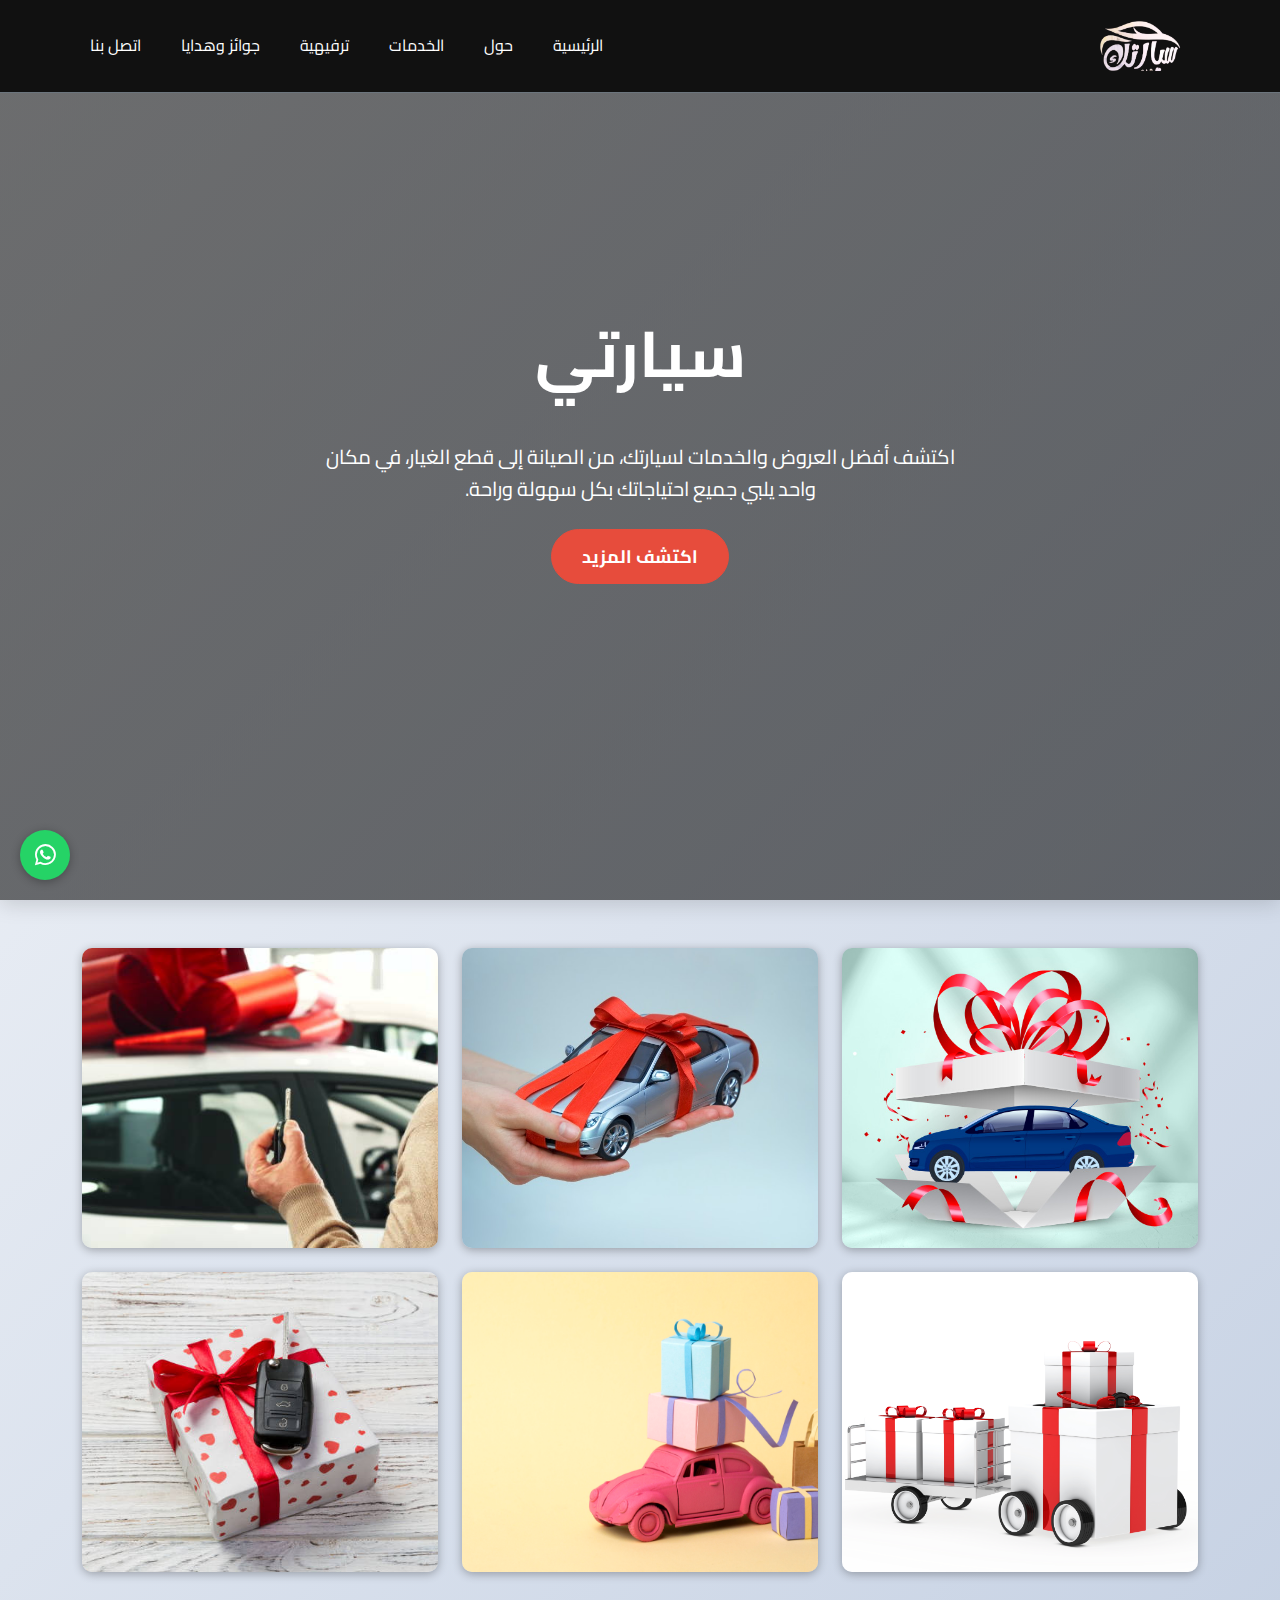
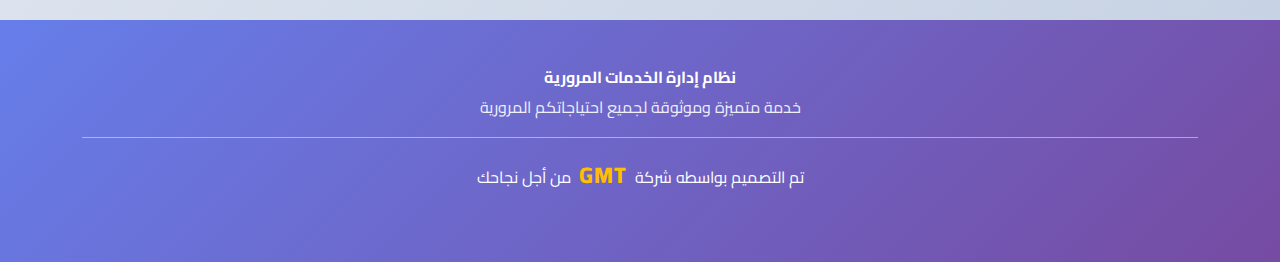
<file: awards.html>
<!doctype html>
<html lang="ar" dir="rtl">
  <head>
   <meta charset="UTF-8">
  <meta http-equiv="Content-Language" content="ar">
  <meta name="viewport" content="width=device-width, initial-scale=1.0">
  <meta name="description" content="سيارتي - ميزة تخص وكيل الخدمة من المعارض التي تقدم خدمات مرورية عبارة عن خدمة وسيط .">
  <meta name="keywords" content="سيارة, صيانة, خدمات سيارات, تلميع, ورشة, تنظيف سيارات, ميكانيكي, تغيير زيت">
  <meta name="author" content="سيارتي">
  <meta name="robots" content="index, follow">
  <meta property="og:title" content="سيارتي | خدمات السيارات المتكاملة">
  <meta property="og:description" content="نقدم لك أفضل خدمات صيانة وإصلاح السيارات من راحة منزلك.">
  <meta property="og:image" content="https://example.com/images/og-image.jpg">
  <meta property="og:url" content="https://example.com">
  <meta property="og:type" content="website">

  <meta name="twitter:card" content="summary_large_image">
  <meta name="twitter:title" content="سيارتي | خدمات السيارات">
  <meta name="twitter:description" content="خدمة سيارات متنقلة، صيانة، تنظيف وتلميع بأعلى جودة.">
  <meta name="twitter:image" content="https://example.com/images/twitter-image.jpg">

  <title>سيارتي</title>
    <link href="css/all.min.css" rel="stylesheet">
    <link href="css/bootstrap.min.css" rel="stylesheet">
    <link rel="stylesheet" href="https://cdn.jsdelivr.net/npm/swiper@11/swiper-bundle.min.css" />
    <link rel="stylesheet" href="css/main.css">
  </head>
  <body>
    <nav class="navbar navbar-expand-lg py-3 border-bottom border-secondary position-fixed fixed-top">
  <div class="container">
     <a class="navbar-brand fw-bold text-white" href="#home">
                <img src="images/logo.png" alt="">
      </a>
    <button class="navbar-toggler" type="button" data-bs-toggle="collapse" data-bs-target="#navbarMenu">
      <i class="fas fa-bars text-white"></i>
    </button>
    <div class="collapse navbar-collapse mt-5 mt-lg-0" id="navbarMenu">
      <ul class="navbar-nav d-flex justify-content-center align-items-center gap-4 me-auto mb-2 mb-lg-0">
        <li class="nav-item">
          <a class="nav-link" href="index.html#home">الرئيسية</a>
        </li>
         <li class="nav-item">
          <a class="nav-link" href="index.html#main">حول</a>
        </li>
        <li class="nav-item">
          <a class="nav-link" href="index.html#services">الخدمات</a>
        </li>
        <li class="nav-item">
          <a class="nav-link" href="fun.html">ترفيهية</a>
        </li>
        <li class="nav-item">
          <a class="nav-link" href="#awards">جوائز وهدايا</a>
        </li>
        <li class="nav-item">
          <a class="nav-link" href="index.html#contact">اتصل بنا</a>
        </li>
      </ul>
    </div>
  </div>
</nav>
    <header class="main-header" id="home">
      <div class="container">
        <div class="row align-items-center">
          <div class="col-12">
            <h1 class="header-title text-center mb-5">
                سيارتي
            </h1>
              <p class="text-center text-white fs-5">
                اكتشف أفضل العروض والخدمات لسيارتك، من الصيانة إلى قطع الغيار، في مكان واحد يلبي جميع احتياجاتك بكل سهولة وراحة.
              </p>
              <div class="d-flex justify-content-center align-items-center mt-4">
                <a href="index.html#main" class="btn btn-know">اكتشف المزيد</a>
              </div>
          </div>
        </div>
      </div>
    </header>
    <main>
        <section class="awards py-5" id="awards">
            <div class="container">
                <div class="row g-4">
                    <div class="col-md-6 col-lg-4">
                        <div class="inner">
                            <img src="images/gift1.jpg" alt="gift1">
                        </div>
                    </div>
                    <div class="col-md-6 col-lg-4">
                        <div class="inner">
                            <img src="images/gift2.jpg" alt="gift2">
                        </div>
                    </div>
                    <div class="col-md-6 col-lg-4">
                        <div class="inner">
                            <img src="images/gift3.jpg" alt="gift3">
                        </div>
                    </div>
                    <div class="col-md-6 col-lg-4">
                        <div class="inner">
                            <img src="images/gift4.jpg" alt="gift4">
                        </div>
                    </div>
                    <div class="col-md-6 col-lg-4">
                        <div class="inner">
                            <img src="images/gift5.jpg" alt="gift5">
                        </div>
                    </div>
                    <div class="col-md-6 col-lg-4">
                        <div class="inner">
                            <img src="images/gift6.jpg" alt="gift6">
                        </div>
                    </div>
                </div>
            </div>
        </section>
    </main>
  <footer class="main-footer">
      <div class="container">
        <div class="row">
          <div class="col-12">
            <div class="footer-content text-center py-3">
              <h6>نظام إدارة الخدمات المرورية</h6>
              <p>خدمة متميزة وموثوقة لجميع احتياجاتكم المرورية</p>
            </div>
          </div>
          <div class="col-12">
            <div class="company-design">
              <p>تم التصميم بواسطه شركة <a href="https://www.facebook.com/people/GMTWeb/100090592885243/?mibextid=ZbWKwL" target="_blank">GMT</a> من أجل نجاحك</p>
            </div>
          </div>
        </div>
      </div>
    </footer>
    <button id="scrollTopBtn" class="btn rounded-circle">
  <i class="fas fa-arrow-up"></i>
</button>
<a href="https://wa.me/201159443496" class="whatsapp-float" target="_blank" title="تواصل عبر واتساب">
  <i class="fab fa-whatsapp"></i>
</a>

<script src="js/bootstrap.bundle.min.js"></script>  
<script src="https://cdn.jsdelivr.net/npm/swiper@11/swiper-bundle.min.js"></script>
    <script src="js/main.js"></script>
  </body>
</html>
</file>
<file: css/main.css>
@import url('https://fonts.googleapis.com/css2?family=Cairo:wght@300;400;600;700&display=swap');

:root {
  --primary-color: #2c5aa0;
  --secondary-color: #dfa503;
  --accent-color: #e74c3c;
  --success-color: #27ae60;
  --warning-color: #f39c12;
  --info-color: #3498db;
  --dark-color: #2c3e50;
  --light-color: #ecf0f1;
  --gradient-primary: linear-gradient(135deg, #667eea 0%, #764ba2 100%);
  --gradient-secondary: linear-gradient(135deg, #f093fb 0%, #f5576c 100%);
  --gradient-success: linear-gradient(135deg, #4facfe 0%, #00f2fe 100%);
  --shadow-light: 0 2px 10px rgba(0,0,0,0.1);
  --shadow-medium: 0 4px 20px rgba(0,0,0,0.15);
  --shadow-heavy: 0 8px 30px rgba(0,0,0,0.2);
  --border-radius: 12px;
  --transition: all 0.3s cubic-bezier(0.4, 0, 0.2, 1);
}

* {
  margin: 0;
  padding: 0;
  box-sizing: border-box;
}
html{
  scroll-padding-top: 75px;
}

body {
  font-family: 'Cairo', sans-serif;
  line-height: 1.6;
  color: var(--dark-color);
  background: linear-gradient(135deg, #f5f7fa 0%, #c3cfe2 100%);
  min-height: 100vh;
  direction: rtl;
}
    .navbar {
      background-color: rgb(17, 17, 17);
    }
    .navbar-brand, .nav-link, .navbar-toggler-icon {
      color: white;
    }
    .nav-link:hover {
      color: #f1c40f;
    }
    .navbar-toggler {
      border: none;
    }
    .navbar-toggler:focus {
      box-shadow: none;
    }
    .navbar-brand:hover{
      color: white !important;
    }
    .navbar-brand img {
    max-height: 50px;   
    width: auto;        
    transition: transform 0.3s ease; 
}

.navbar-brand:hover img {
    transform: scale(1.05);
}
.main-header {
  background-image: linear-gradient(rgba(17, 17, 17, 0.6),rgba(17, 17, 17, 0.6)), url("https://axemobile.widagdos.net/images/car-dashboard-modern-luxury-interior-steering-wh-2025-01-10-13-41-08-utc.jpg");
  height: 100vh;
  background-position: center;
  background-size: cover;
  background-repeat: no-repeat;
  display: flex;
  flex-direction: column;
  gap: 40px;
  justify-content: center;
  align-items: center;
  color: white;
  padding: 1.5rem 0;
  box-shadow: var(--shadow-medium);
  position: relative;
  overflow: hidden;
}
@media screen and (min-width:992px) {
  .main-header p{
    width: 60%;
    margin: 0px auto;
}
}


.header-title {
  font-size: 4rem;
  font-weight: 700;
  margin: 0;
  position: relative;
  z-index: 1;
}

.header-info {
  font-size: 1.1rem;
  position: relative;
  z-index: 1;
}
.btn-know{
      background-color: var(--accent-color);
    color:white;
    border: var(--accent-color) 1px solid;
    padding: 13px 30px;
    font-size: 18px;
    border-radius: 30px;
    font-weight: 700;
    font-family: var(--font-2);
    transition: all 0.5s ease-in-out;
}
.btn-know:hover{
   background-color: var(--accent-color);
    color:white;
    border: var(--accent-color) 1px solid;
    transform: scale(1.05);
}
.alert-orange {
  background: linear-gradient(135deg, #ff9a56 0%, #ff6b35 100%);
  border: none;
  border-radius: var(--border-radius);
  color: white;
  padding: 1.5rem;
  box-shadow: var(--shadow-light);
  display: flex;
  align-items: flex-start;
  gap: 1rem;
}

.alert-icon {
  font-size: 1.5rem;
  margin-top: 0.2rem;
}

.alert-content h6 {
  font-weight: 600;
  margin-bottom: 0.5rem;
}

.animate-fade-in {
  animation: fadeIn 0.8s ease-out;
}

.animate-slide-up {
  animation: slideUp 0.6s ease-out;
}

.animate-hover {
  transition: var(--transition);
}

@keyframes fadeIn {
  from {
    opacity: 0;
    transform: translateY(20px);
  }
  to {
    opacity: 1;
    transform: translateY(0);
  }
}

@keyframes slideUp {
  from {
    opacity: 0;
    transform: translateY(30px);
  }
  to {
    opacity: 1;
    transform: translateY(0);
  }
}

.account-card {
  border: none;
  border-radius: var(--border-radius);
  box-shadow: var(--shadow-medium);
  overflow: hidden;
  transition: var(--transition);
}

.account-card:hover {
  transform: translateY(-5px);
  box-shadow: var(--shadow-heavy);
}

.account-card .card-header {
  background: var(--gradient-primary);
  color: white;
  padding: 1.5rem;
  border: none;
  text-align: center;
}

.account-card .card-body {
  padding: 2rem;
  background: white;
}

.btn-custom {
  border: none;
  border-radius: 8px;
  padding: 0.8rem 1.5rem;
  font-weight: 500;
  transition: var(--transition);
  position: relative;
  overflow: hidden;
}

.btn-custom::before {
  content: '';
  position: absolute;
  top: 0;
  left: -100%;
  width: 100%;
  height: 100%;
  background: linear-gradient(90deg, transparent, rgba(255,255,255,0.2), transparent);
  transition: left 0.5s;
}

.btn-custom:hover::before {
  left: 100%;
}

.btn-browse {
  background: var(--gradient-success);
  color: white;
}

.btn-services {
  background: linear-gradient(135deg, #a8edea 0%, #fed6e3 100%);
  color: var(--dark-color);
}

.btn-login {
  background: linear-gradient(135deg, #ffecd2 0%, #fcb69f 100%);
  color: var(--dark-color);
}

.btn-phone {
  background: linear-gradient(135deg, #667eea 0%, #764ba2 100%);
  color: white;
}

.btn-verify {
  background: linear-gradient(135deg, #f093fb 0%, #f5576c 100%);
  color: white;
}

.section-title {
  font-size: 1.8rem;
  font-weight: 700;
  color: var(--primary-color);
  margin-bottom: 2rem;
  position: relative;
  padding-bottom: 0.5rem;
}

.section-title::after {
  content: '';
  position: absolute;
  bottom: 0;
  right: 50%;
  width: 60px;
  height: 3px;
  background: var(--gradient-primary);
  border-radius: 2px;
}

.service-categories {
  margin-bottom: 2rem;
}

.service-box {
  background: white;
  border-radius: var(--border-radius);
  padding: 1.5rem;
  text-align: center;
  box-shadow: var(--shadow-light);
  transition: var(--transition);
  cursor: pointer;
  height: 100%;
  display: flex;
  flex-direction: column;
  align-items: center;
  gap: 0.8rem;
  border: 2px solid transparent;
}

.service-box:hover {
  transform: translateY(-8px);
  box-shadow: var(--shadow-heavy);
  border-color: var(--primary-color);
}

.service-icon {
  width: 60px;
  height: 60px;
  border-radius: 50%;
  background: var(--gradient-primary);
  display: flex;
  align-items: center;
  justify-content: center;
  color: white;
  font-size: 1.5rem;
  margin-bottom: 0.5rem;
}

.service-text {
  font-weight: 600;
  color: var(--dark-color);
  font-size: 0.9rem;
}

.service-number {
  color: var(--primary-color);
  font-weight: 700;
}

.form-details-card {
  border: none;
  border-radius: var(--border-radius);
  box-shadow: var(--shadow-medium);
  overflow: hidden;
}

.form-details-card .card-header {
  background: var(--gradient-secondary);
  color: white;
  padding: 1.5rem;
  border: none;
}

.form-details-card .card-body {
  padding: 2rem;
  background: white;
}

.service-info-box {
  background: linear-gradient(135deg, #e3f2fd 0%, #f3e5f5 100%);
  padding: 1.5rem;
  border-radius: var(--border-radius);
  border-left: 4px solid var(--primary-color);
}

.service-title {
  color: var(--primary-color);
  font-weight: 600;
  margin-bottom: 0.5rem;
}

.service-description {
  color: #666;
  margin: 0;
}

.form-step-title {
  color: var(--info-color);
  font-weight: 600;
  margin-bottom: 1.5rem;
  display: flex;
  align-items: center;
  gap: 0.5rem;
}

.step-number {
  background: var(--info-color);
  color: white;
  width: 30px;
  height: 30px;
  border-radius: 50%;
  display: flex;
  align-items: center;
  justify-content: center;
  font-size: 1rem;
  font-weight: 700;
}

.form-field {
  margin-bottom: 1rem;
}

.form-field .form-label {
  font-weight: 600;
  color: var(--dark-color);
  margin-bottom: 0.5rem;
}

.form-field .form-control {
  border: 2px solid #e9ecef;
  border-radius: 8px;
  padding: 0.8rem;
  transition: var(--transition);
}

.form-field .form-control:focus {
  border-color: var(--primary-color);
  box-shadow: 0 0 0 0.2rem rgba(44, 90, 160, 0.25);
}

.contract-section {
  background: white;
  padding: 3rem 0;
}

.contract-header {
  text-align: center;
  margin-bottom: 3rem;
}

.contract-title {
  font-size: 2.5rem;
  font-weight: 700;
  color: var(--primary-color);
  margin-bottom: 1rem;
}

.contract-number {
  background: var(--gradient-primary);
  color: white;
  padding: 0.8rem 2rem;
  border-radius: 25px;
  display: inline-block;
  font-weight: 600;
}

.photo-container {
  text-align: center;
}

.photo-placeholder {
  width: 200px;
  height: 250px;
  margin: 0 auto 1rem;
  border-radius: var(--border-radius);
  overflow: hidden;
  box-shadow: var(--shadow-medium);
  border: 3px solid var(--primary-color);
}

.profile-image {
  width: 100%;
  height: 100%;
  object-fit: cover;
}

.photo-label {
  font-weight: 600;
  color: var(--primary-color);
  background: var(--light-color);
  padding: 0.5rem 1rem;
  border-radius: 20px;
  display: inline-block;
}

.data-section {
  margin-bottom: 2rem;
}

.section-header {
  color: var(--primary-color);
  font-weight: 700;
  margin-bottom: 1.5rem;
  display: flex;
  align-items: center;
  gap: 1rem;
  padding: 1rem;
  background: linear-gradient(135deg, #e3f2fd 0%, #f8f9fa 100%);
  border-radius: var(--border-radius);
  border-right: 4px solid var(--primary-color);
}

.section-number {
  background: var(--primary-color);
  color: white;
  width: 35px;
  height: 35px;
  border-radius: 50%;
  display: flex;
  align-items: center;
  justify-content: center;
  font-size: 1.2rem;
  font-weight: 700;
}

.custom-table {
  border: none;
  border-radius: var(--border-radius);
  overflow: hidden;
  box-shadow: var(--shadow-light);
  background: white;
}

.custom-table td {
  padding: 1rem;
  border: 1px solid #e9ecef;
  vertical-align: middle;
}

.table-header {
  background: linear-gradient(135deg, #f8f9fa 0%, #e9ecef 100%);
  font-weight: 600;
  color: var(--dark-color);
  border-right: 3px solid var(--primary-color);
}

.table-data {
  background: white;
  color: #333;
}

.table-data.highlight {
  background: linear-gradient(135deg, #fff3cd 0%, #ffeaa7 100%);
  font-weight: 600;
  color: var(--dark-color);
}

.calculation-box {
  background: white;
  border-radius: var(--border-radius);
  box-shadow: var(--shadow-medium);
  overflow: hidden;
  margin-bottom: 2rem;
}

.calculation-header {
  background: var(--gradient-primary);
  color: white;
  padding: 1.5rem;
  text-align: center;
}

.calculation-header h6 {
  margin: 0;
  font-weight: 600;
}

.calculation-content {
  padding: 2rem;
}

.calculation-divider {
  border: none;
  height: 2px;
  background: var(--gradient-primary);
  margin: 1.5rem 0;
}

.payment-methods {
  margin: 1.5rem 0;
}

.payment-item {
  padding: 0.8rem;
  margin-bottom: 0.5rem;
  border-radius: 8px;
  display: flex;
  align-items: center;
}

.payment-item.electronic {
  background: linear-gradient(135deg, #e8f5e8 0%, #d4edda 100%);
  color: var(--success-color);
}

.payment-item.cash {
  background: linear-gradient(135deg, #fff3cd 0%, #ffeaa7 100%);
  color: var(--warning-color);
}

.signature {
  text-align: center;
  font-weight: 700;
  color: var(--primary-color);
  margin-top: 1rem;
}

.currency-section {
  background: white;
  border-radius: var(--border-radius);
  padding: 1.5rem;
  box-shadow: var(--shadow-light);
  text-align: center;
  margin-bottom: 2rem;
}

.currency-title {
  color: var(--primary-color);
  font-weight: 600;
  margin-bottom: 1.5rem;
}

.currency-item {
  margin-bottom: 1.5rem;
}

.currency-amount {
  font-size: 1.2rem;
  font-weight: 700;
  color: var(--dark-color);
  margin-bottom: 0.5rem;
}

.currency-note {
  padding: 1rem;
  border-radius: 8px;
  margin: 0.5rem 0;
  position: relative;
  overflow: hidden;
}

.note-25000 {
  background: linear-gradient(135deg, #667eea 0%, #764ba2 100%);
  color: white;
}

.note-24300 {
  background: linear-gradient(135deg, #f093fb 0%, #f5576c 100%);
  color: white;
}

.currency-text {
  font-size: 1.1rem;
  font-weight: 700;
}

.currency-subtext {
  font-size: 0.9rem;
  opacity: 0.9;
}

.fee-schedule {
  background: white;
  border-radius: var(--border-radius);
  box-shadow: var(--shadow-light);
  overflow: hidden;
}

.fee-header {
  background: var(--gradient-secondary);
  color: white;
  padding: 1.5rem;
  text-align: center;
}

.fee-header h6 {
  margin: 0;
  font-weight: 600;
}

.fee-table {
  margin: 0;
  font-size: 0.9rem;
}

.fee-table thead th {
  background: var(--primary-color);
  color: white;
  text-align: center;
  padding: 1rem;
  font-weight: 600;
}

.fee-table tbody td {
  text-align: center;
  padding: 0.8rem;
  border-bottom: 1px solid #e9ecef;
}

.fee-table .current-year {
  background: linear-gradient(135deg, #fff3cd 0%, #ffeaa7 100%);
  font-weight: 600;
}

.documents-section {
  background: linear-gradient(135deg, #f8f9fa 0%, #e9ecef 100%);
  padding: 3rem 0;
}

.document-card {
  background: white;
  border-radius: var(--border-radius);
  box-shadow: var(--shadow-medium);
  overflow: hidden;
  transition: var(--transition);
}

.document-card:hover {
  transform: translateY(-5px);
  box-shadow: var(--shadow-heavy);
}

.document-header {
  background: var(--gradient-primary);
  color: white;
  padding: 1.5rem;
  text-align: center;
}

.document-header h5 {
  margin: 0;
  font-weight: 600;
}

.document-image {
  padding: 1.5rem;
  text-align: center;
}

.document-image img {
  max-height: 200px;
  object-fit: cover;
  border-radius: 8px;
  box-shadow: var(--shadow-light);
}

.main-footer {
  background: var(--gradient-primary);
  color: white;
  padding: 2rem 0;
}
.footer-content{
  border-bottom: 1px solid #d4edda92;
}
.footer-content h6 {
  font-weight: 700;
  margin-bottom: 0.5rem;
}

.footer-content p {
  margin: 0;
  opacity: 0.9;
}

.footer-info p {
  margin: 0;
  opacity: 0.9;
}

.social-links {
  margin-top: 1rem;
}

.social-links a {
  color: white;
  font-size: 1.2rem;
  margin-left: 1rem;
  transition: var(--transition);
}

.social-links a:hover {
  color: var(--secondary-color);
  transform: translateY(-2px);
}

@media (max-width: 768px) {
  .contract-title {
    font-size: 2rem;
  }
  
  .service-box {
    padding: 1rem;
  }
  
  .service-icon {
    width: 50px;
    height: 50px;
    font-size: 1.2rem;
  }
  
  .photo-placeholder {
    width: 150px;
    height: 180px;
  }
  
  .section-title {
    font-size: 1.5rem;
  }
  
  .custom-table td {
    padding: 0.5rem;
    font-size: 0.9rem;
  }
  
  .calculation-content,
  .currency-section {
    padding: 1rem;
  }
}
.document .image img{
  border: 4px solid var(--primary-color);
}

@media (max-width: 576px) {
  .service-box {
    margin-bottom: 1rem;
  }
  
  .btn-custom {
    padding: 0.6rem 1rem;
    font-size: 0.9rem;
  }
  
  .alert-orange {
    flex-direction: column;
    text-align: center;
  }
  
  .contract-number {
    padding: 0.6rem 1.5rem;
    font-size: 0.9rem;
  }
}

@media print {
  .main-header,
  .main-footer,
  .btn-custom {
    display: none !important;
  }
  
  .contract-section {
    background: white !important;
  }
  
  .custom-table,
  .document-card {
    box-shadow: none !important;
    border: 1px solid #ddd !important;
  }
}
.services-card {
  background: white;
  border-radius: var(--border-radius);
  box-shadow: var(--shadow-medium);
  overflow: hidden;
  transition: var(--transition);
}

.services-card:hover {
  transform: translateY(-5px);
  box-shadow: var(--shadow-heavy);
}

.services-card .heading {
  background: var(--gradient-primary);
  color: white;
  padding: 1.5rem;
  text-align: center;
}
.services-card .img{
  height: 250px;
  width: 100%;
  object-fit: cover;
}
.services-card .img img{
  height: 100%;
  width: 100%;
  object-fit: cover;
}
.services-card .heading h3 {
  margin: 0;
  font-weight: 600;
}

.service-body li{
  background-color: #f2f2f2;
  padding: 10px 35px;
  border-radius: 50px;
  border: none;
  outline: none;
  color: #333;
  font-weight: 500;
  display: flex;
  gap: 10px;
  transition: all 0.5s ease-in-out;
}
.service-body li i{
  color: #764ba2;
  font-size: 1.1rem;
}
.service-body li:hover{
  border: 1px solid var(--primary-color);
  transform: translateY(-3px);
}
   .swiper {
      width: 100%;
    }
    .swiper-slide {
  height: 100%;
  width: 100%;
  border-radius: 10px;
}
@media screen and (min-width:992px) {
     .swiper-slide {
  height: 500px;
  width: 100%;
  border-radius: 10px;
}
}
.swiper-slide img {
  width: 100%;
  height: 100%;
  object-fit: cover;
  border-radius: 10px;
  transition: transform 0.4s ease, filter 0.4s ease;
}
.swiper-slide:hover img {
  transform: scale(1.05);
  filter: brightness(1.1) contrast(1.1);
}

.swiper-button-next,
.swiper-button-prev {
  width: 80px;
  height: 80px;
  background-color: rgba(0, 0, 0, 0.6); 
  color: #fff;
  border-radius: 50%;
  display: flex;
  align-items: center;
  justify-content: center;
  font-size: 10px;
  transition: background-color 0.3s ease, transform 0.3s ease;
}

.swiper-button-next:hover,
.swiper-button-prev:hover {
  background-color: rgba(0, 0, 0, 0.9);
}

[dir="rtl"] .swiper-button-prev {
  right: 10px;
  left: auto;
}

[dir="rtl"] .swiper-button-next {
  left: 10px;
  right: auto;
}
 #scrollTopBtn {
    position: fixed;
    bottom: 30px;
    right: 30px; 
    display: none;
    z-index: 9999;
    width: 55px;
    height: 55px;
    font-size: 20px;
    padding: 0;
    box-shadow: 0 4px 10px rgba(0, 0, 0, 0.2);
    background-color: var(--accent-color);
    color: white;
  }
  .text-orange{
    color: #ff753c;
  }
  .btn-whatsapp{
    padding: 12px 24px;
    background-color: var(--primary-color);
    color: white;
    border: 1px solid var(--primary-color);
    font-size: 1.07rem;
        font-weight: 600;

    transition: all 0.5s ease-in-out;
  }
    .btn-whatsapp:hover{
       background-color: var(--primary-color);
       transform: scale(1.04);
    color: white;
    border: 1px solid var(--primary-color);
        box-shadow: var(--shadow-medium);

    }
    .btn-call{
       padding: 12px 24px;
    background-color:#f15919;
    color: white;
    font-weight: 600;
    border: 1px solid #f15919;
    font-size: 1.07rem;
       transition: all 0.5s ease-in-out;
    }
    .btn-call:hover{
      background-color:#f15919;
    color: white;
     transform: scale(1.04);
    border: 1px solid #f15919;
    box-shadow: var(--shadow-medium);
    }
    .contact{
 background-image: linear-gradient(rgba(17, 17, 17, 0.8),rgba(17, 17, 17, 0.8)), url("../images/contact.webp");
  background-position: center;
  background-size: cover;
  background-repeat: no-repeat;   
  padding: 80px 0 !important; 
}
.whatsapp-float {
  position: fixed;
  bottom: 20px;
  left: 20px; 
  background-color: #25d366;
  color: white;
  font-size: 24px;
  width: 50px;
  height: 50px;
  display: flex;
  justify-content: center;
  align-items: center;
  text-decoration: none;
  border-radius: 50%;
  text-align: center;
  z-index: 1000;
  box-shadow: 0 2px 10px rgba(0, 0, 0, 0.3);
  transition: transform 0.3s ease;
}
.whatsapp-float:hover {
  transform: scale(1.1);
  color: white;
  text-decoration: none;
}
.company-design{
  padding: 20px 0px;
  text-align: center;
}
.company-design a{
  text-decoration: none;
  color: #ffbd08;
  font-size: 1.4rem;
  margin: 0px 4px;
  letter-spacing: 1px;
  display: inline-block;
  font-weight: 800;
}
.awards .inner,.fun .inner{
  width: 100%;
  height: 300px;
  object-fit: cover;
  border-radius: 10px;
  overflow: hidden;
  box-shadow: 0 2px 10px rgba(0, 0, 0, 0.3);
    transition: transform 0.3s ease-in-out;
}
.awards .inner:hover,.fun .inner:hover{
   transform: translateY(-5px);
}
.awards .inner img,.fun .inner img{
  width: 100%;
  height: 100%;    
  transition: all 0.3s ease-in-out;
  object-fit: cover;
}
.awards .inner img:hover{
   filter: grayscale(5%) blur(0.5px) brightness(1.1);
}
.fun .inner img:hover{
   filter: grayscale(60%) blur(0.5px) brightness(1.1);
}
</file>
